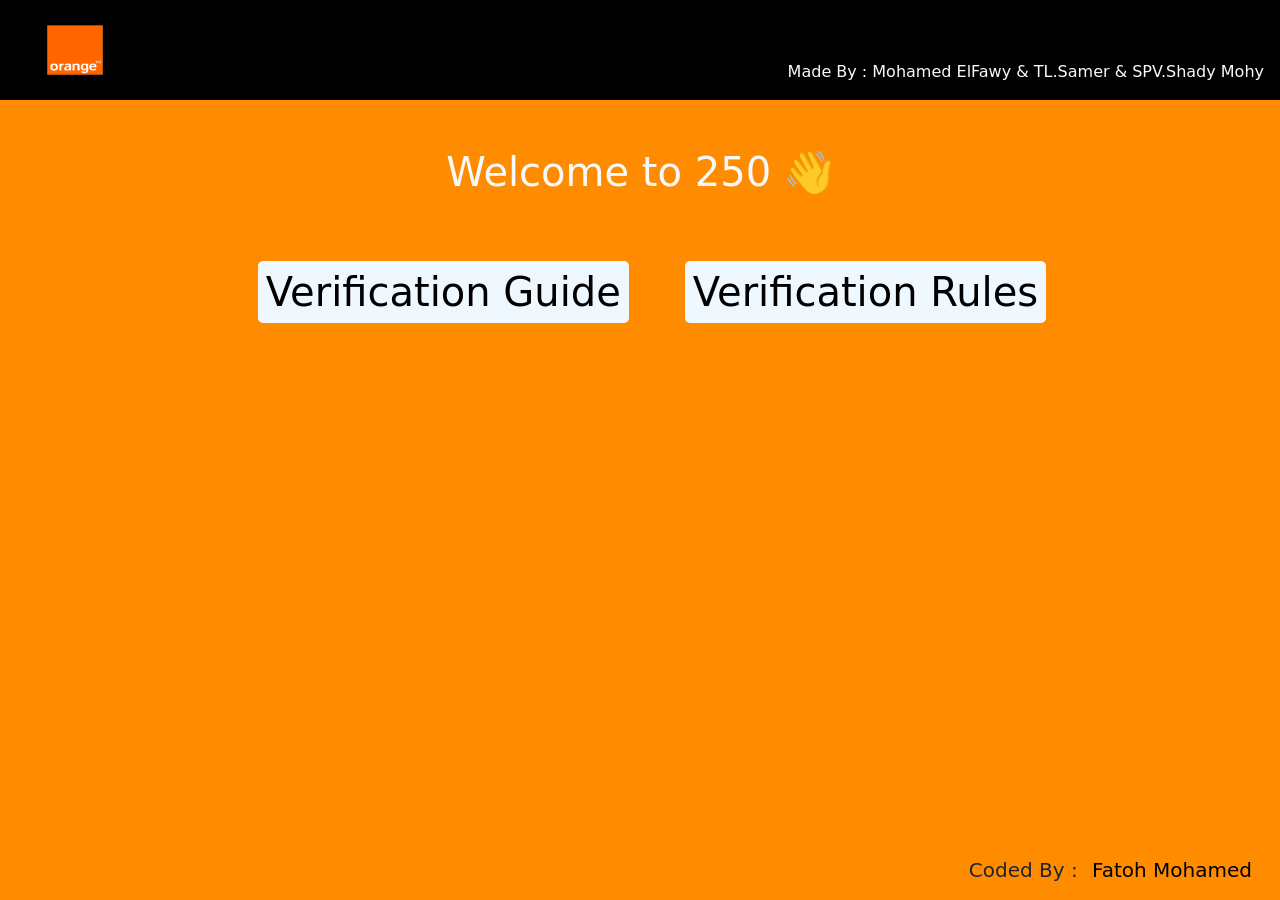
<file: index.html>
<!DOCTYPE html>
<html lang="en">
  <head>
    <meta charset="UTF-8" />
    <meta name="viewport" content="width=device-width,initial-scale=1" />
    <link rel=stylesheet href=css/bootstrap.min.css> <link rel=stylesheet
    href=css/style.css> <link rel="shortcut icon" href="images/Orange Logo.png"
    type=image/x-icon>
    <title>Orange 250</title>
  </head>
  <body>
    <header>
      <nav class="bg-black d-flex justify-content-between">
        <picture>
          <img
            width="150px"
            height="100px"
            src="images/Orange Logo.png"
            alt="Logo"
          />
        </picture>
        <p class="text-light d-flex align-items-end pe-3">
          Made By : Mohamed ElFawy & TL.Samer & SPV.Shady Mohy
        </p>
      </nav>
      <h1
        class="d-flex flex-column justify-content-center align-items-center text-light py-5"
      >
        <p class="text-start">Welcome to 250 👋</p>
      </h1>
    </header>
    <main class="d-flex justify-content-center">
      <ul class="display-6 d-flex text-decoration-none">
        <li class="me-5">
          <a href="VerificationGuide.html">Verification Guide</a>
        </li>
        <li><a href="VerificationRules.html">Verification Rules</a></li>
      </ul>
    </main>
    <footer
      class="container-fluid d-flex justify-content-end align-items-end position-absolute"
      style="bottom: 10px"
    >
      <p class="h5">
        Coded By :
        <a href="mailto:fatoh.mohaboelfotouh.ext@orange.com">Fatoh Mohamed</a>
      </p>
    </footer>
  </body>
</html>
</file>
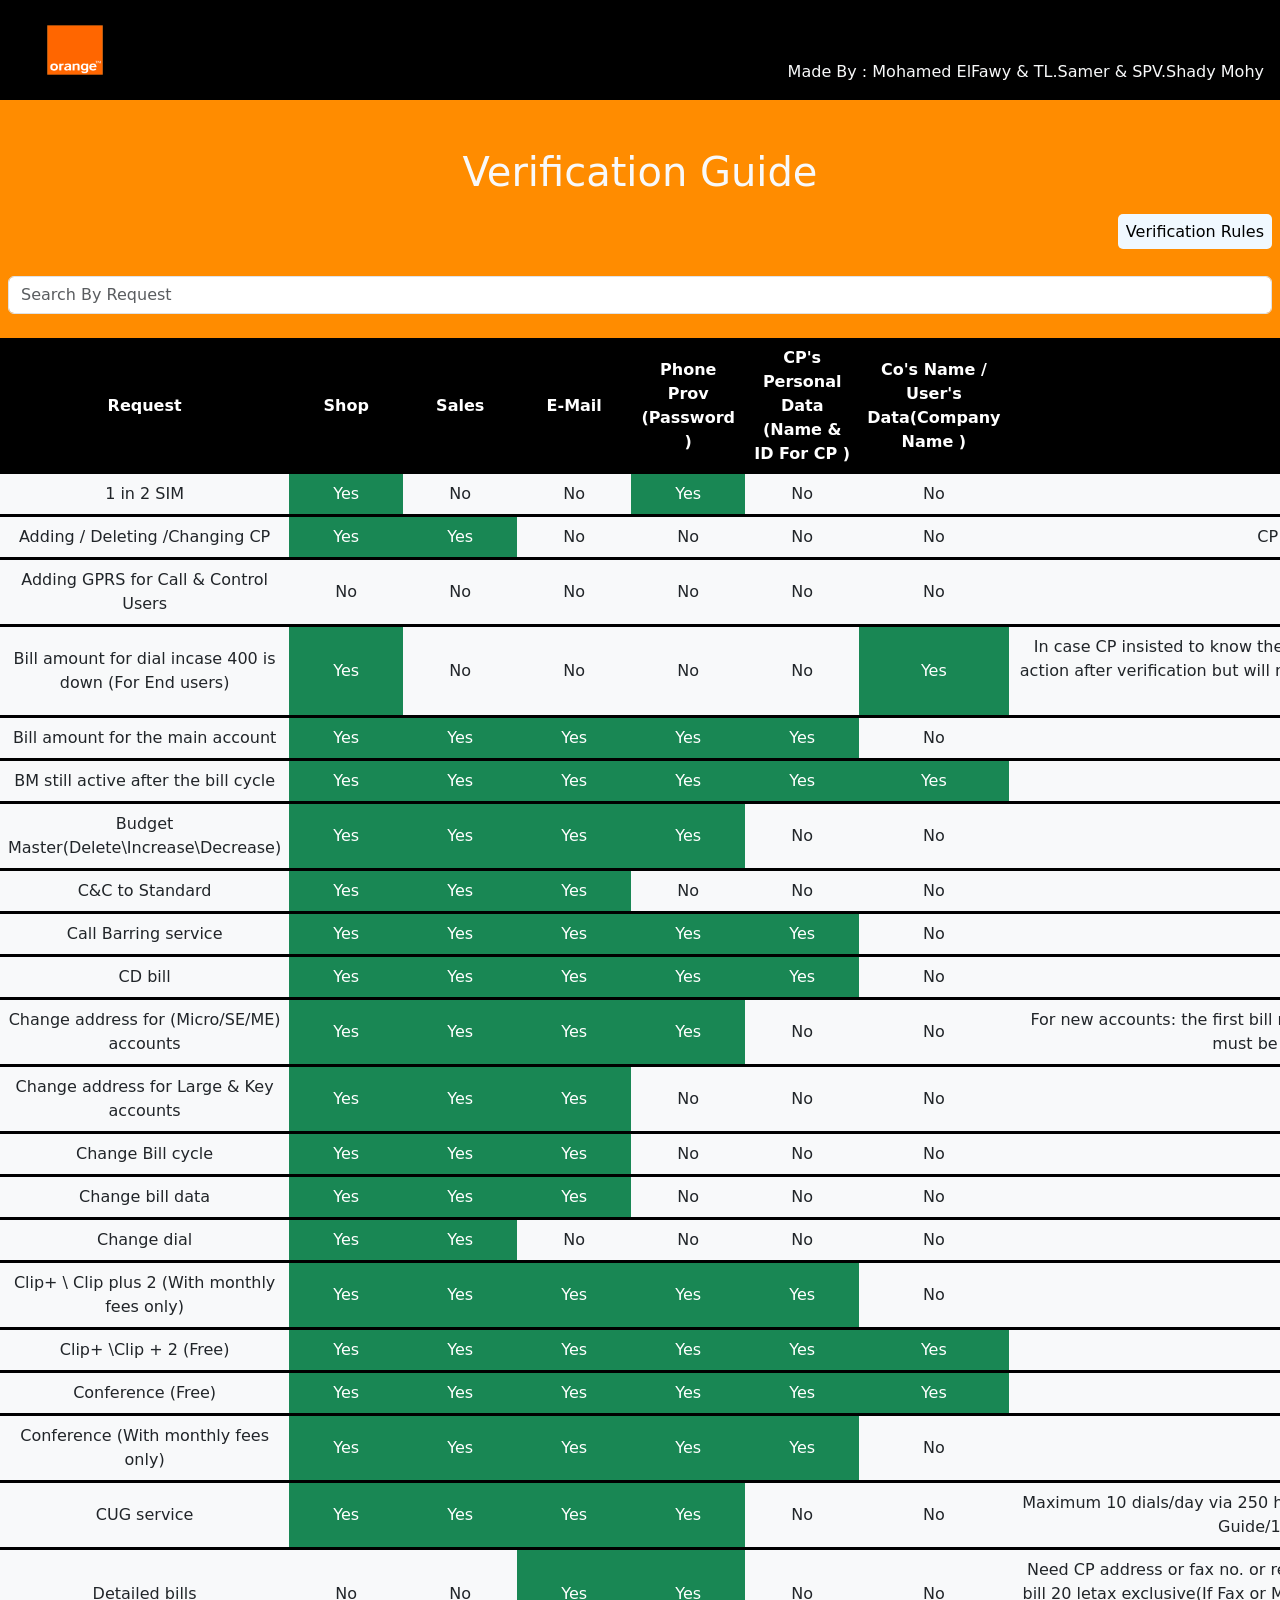
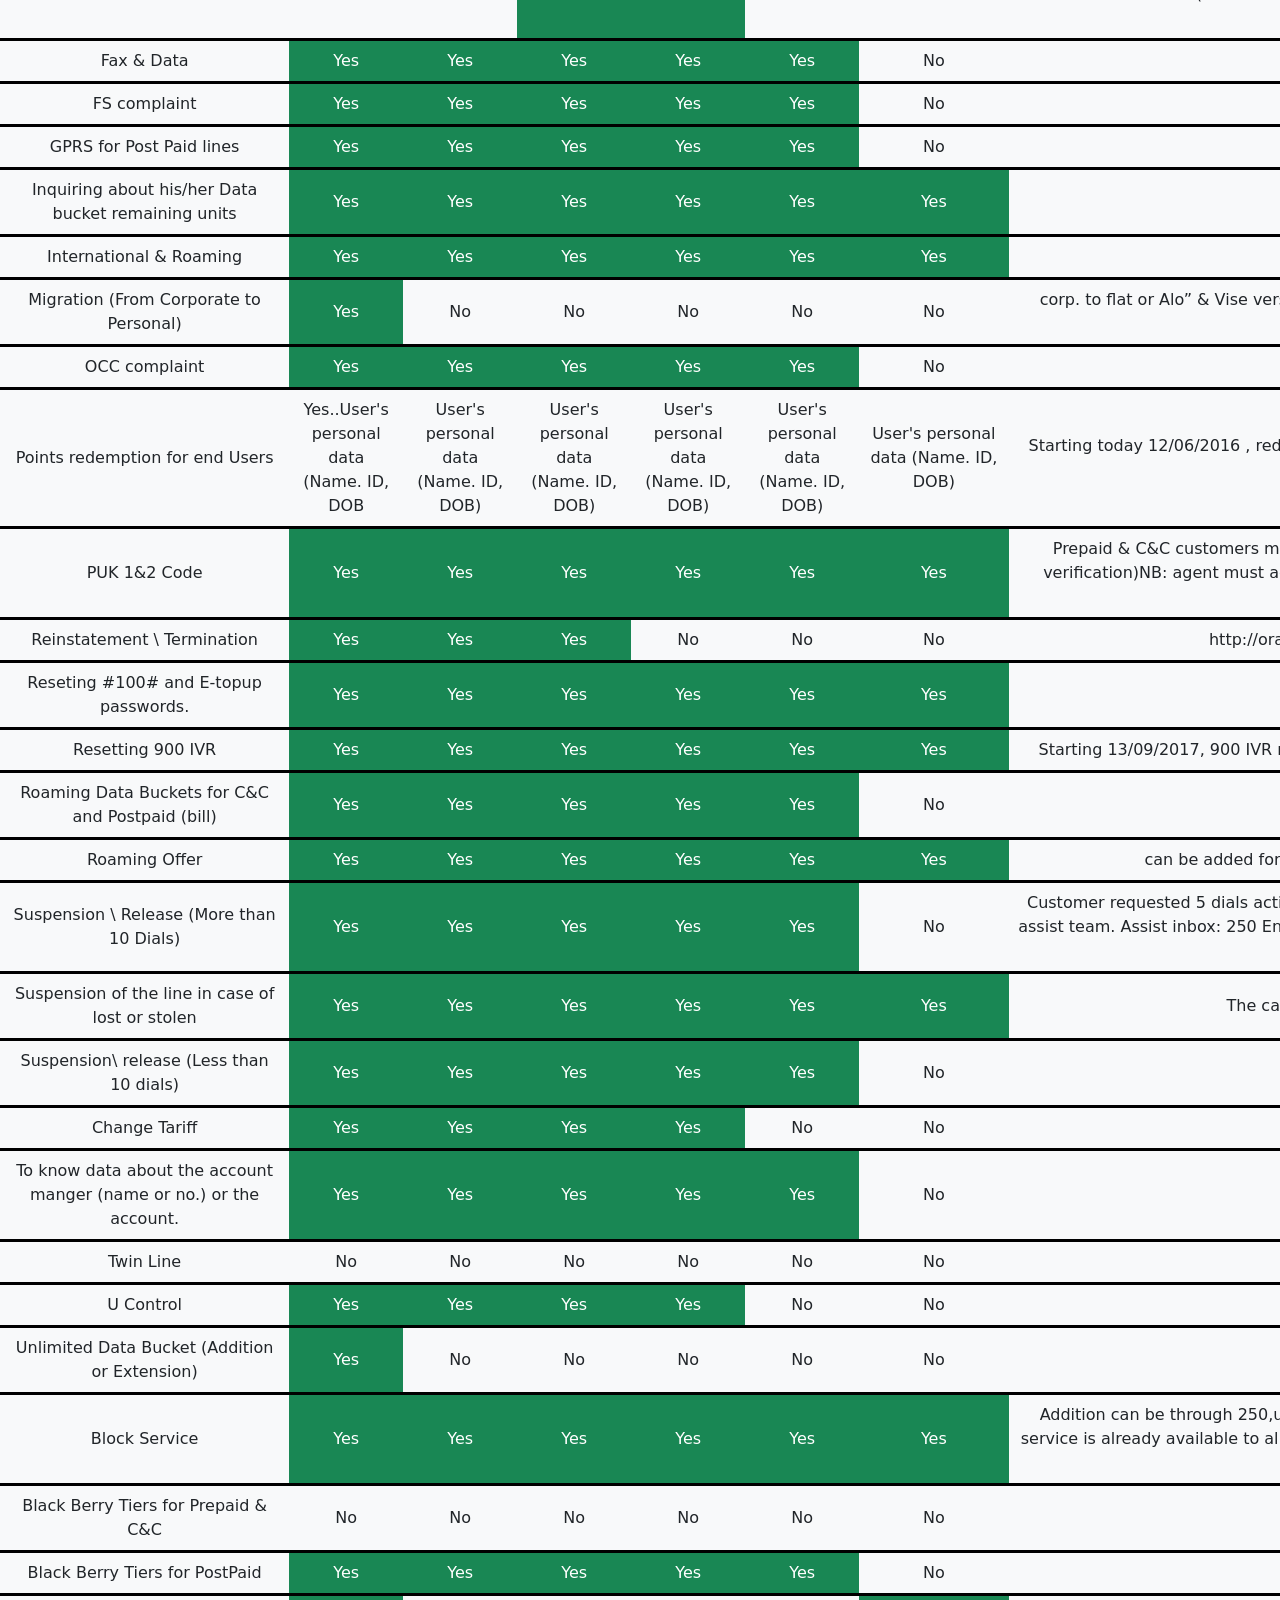
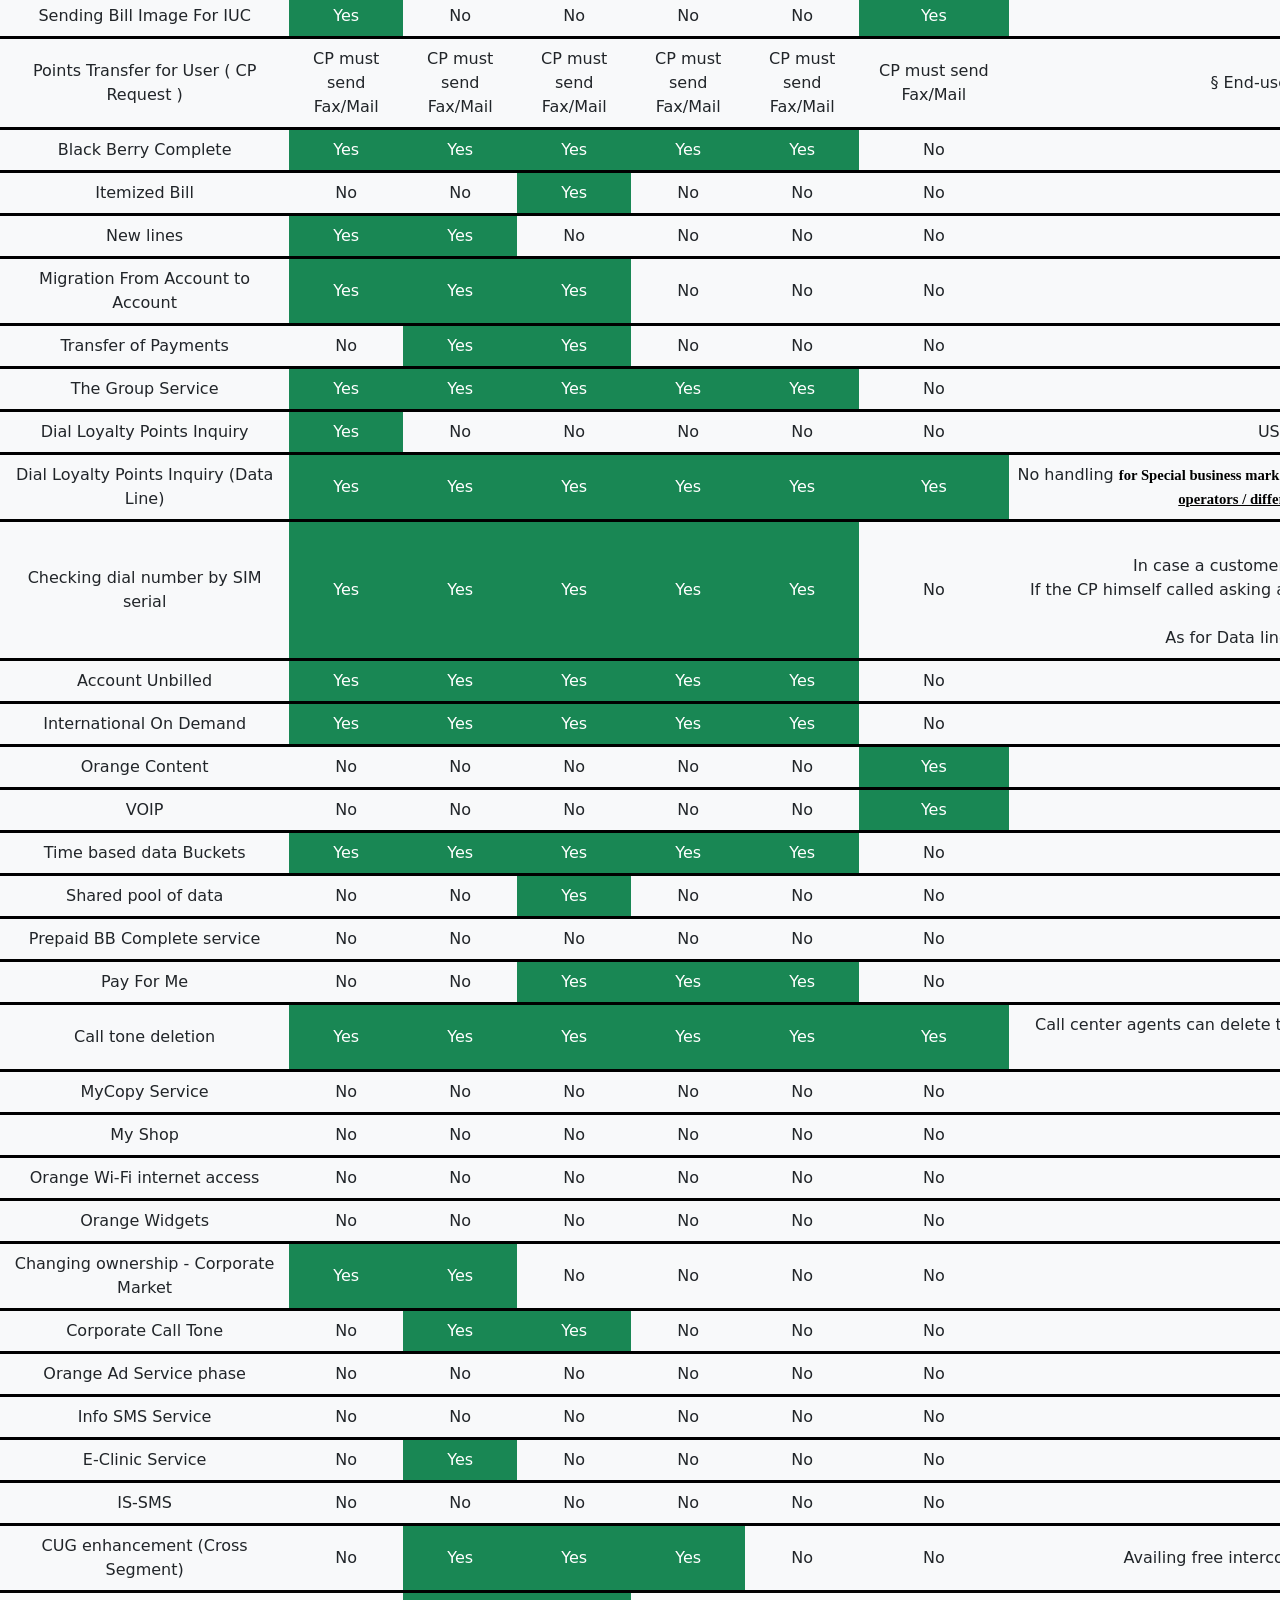
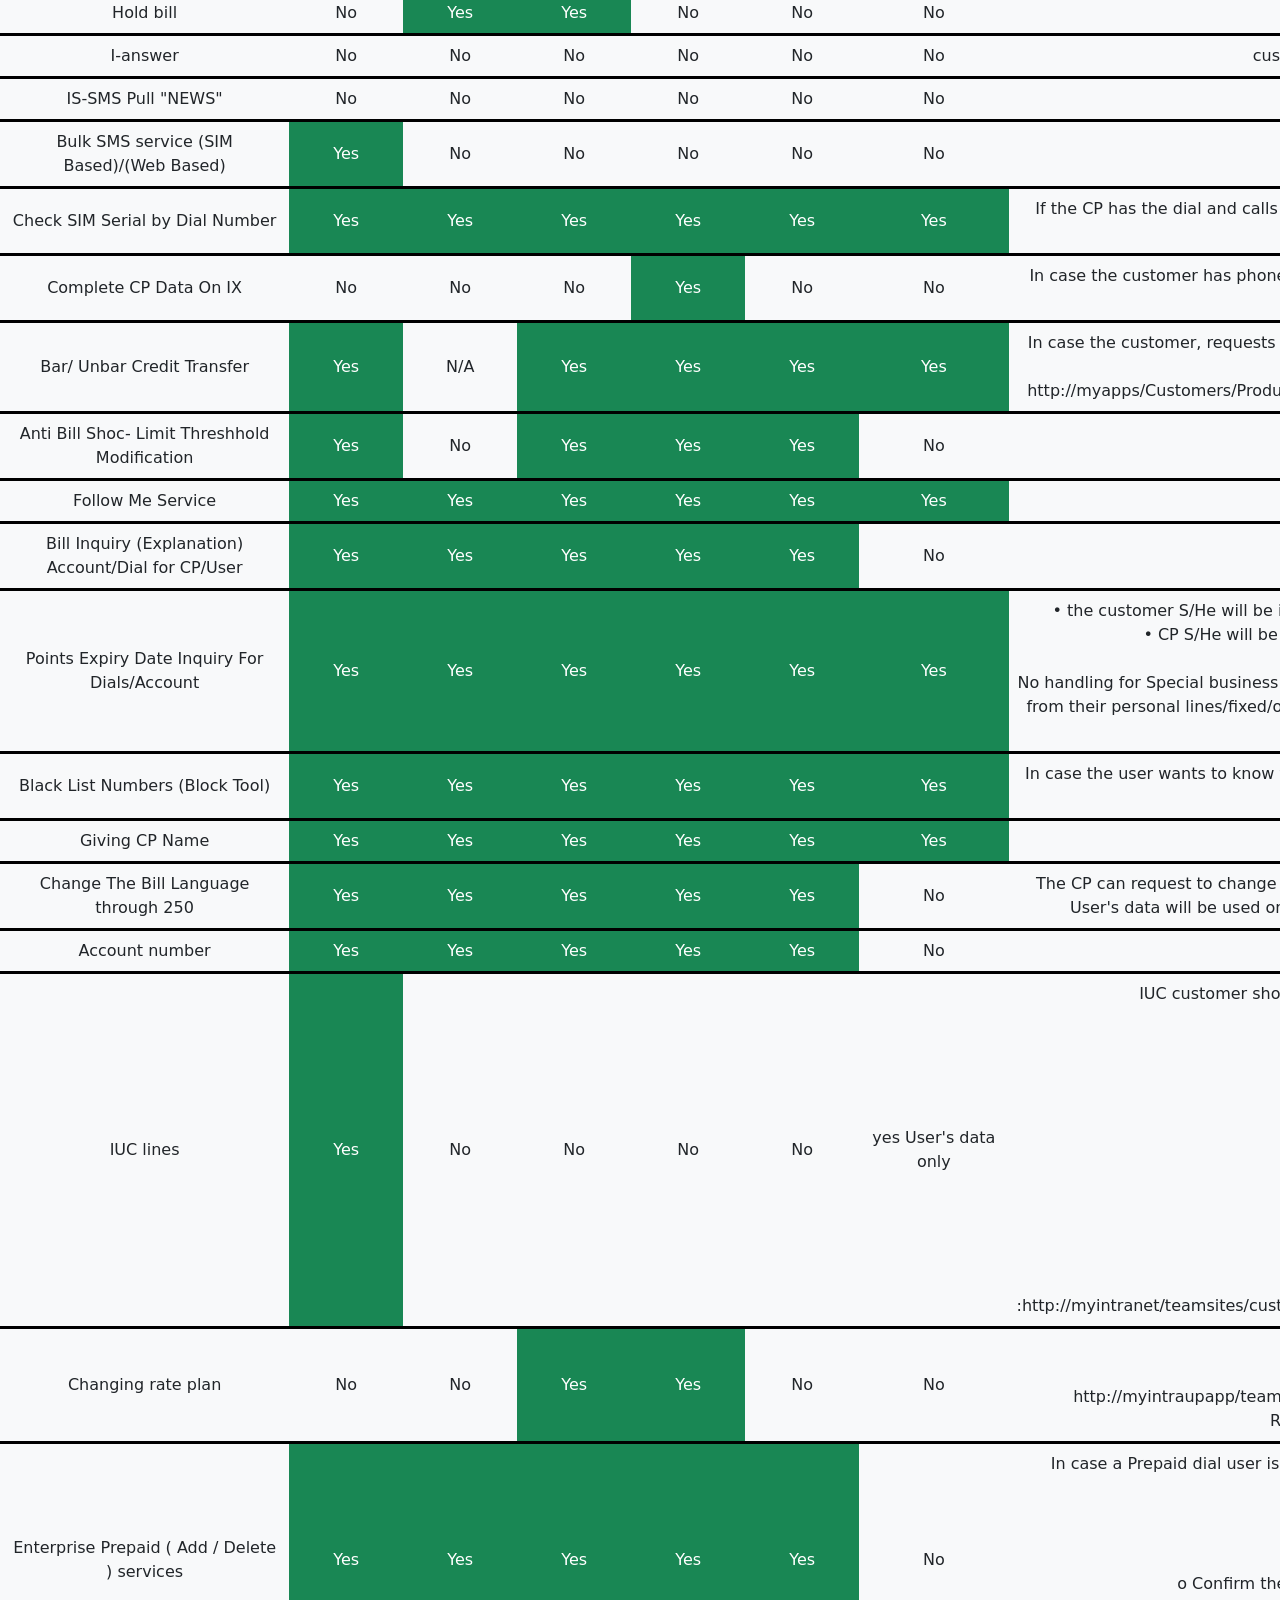
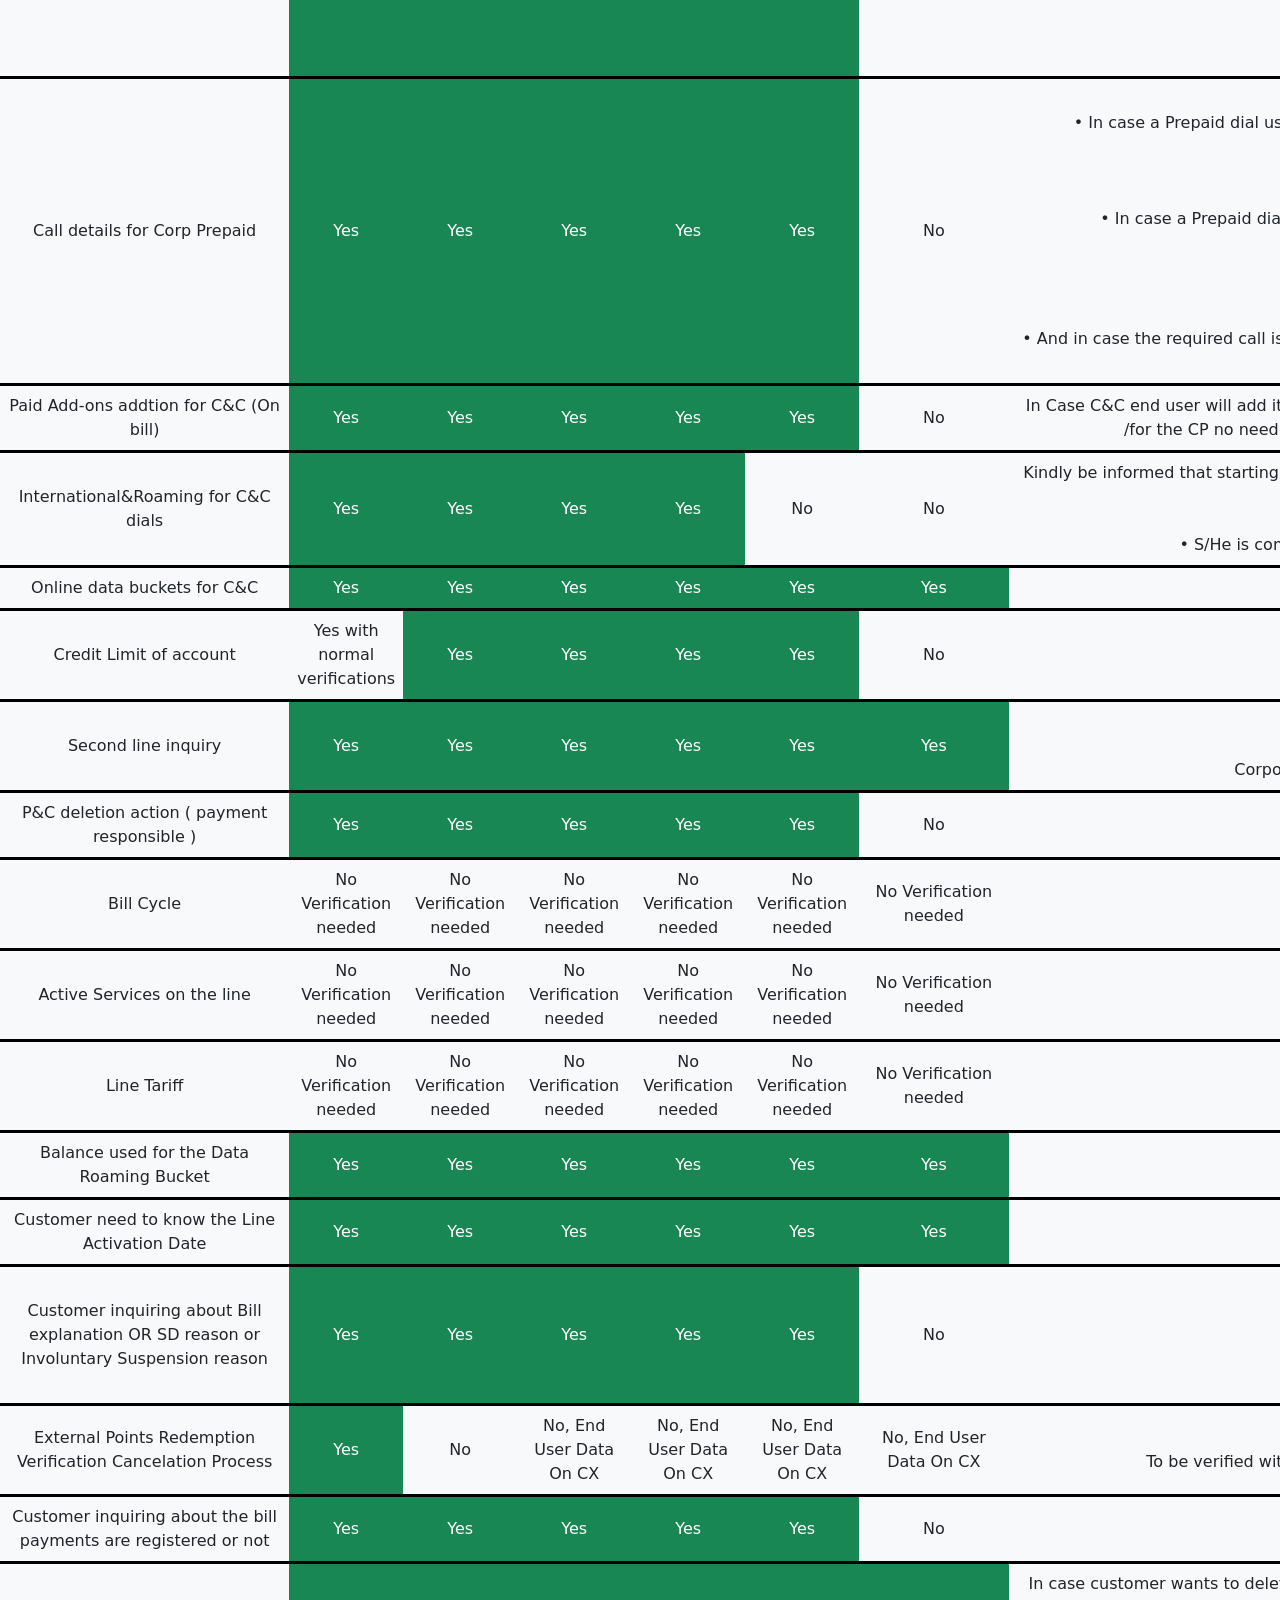
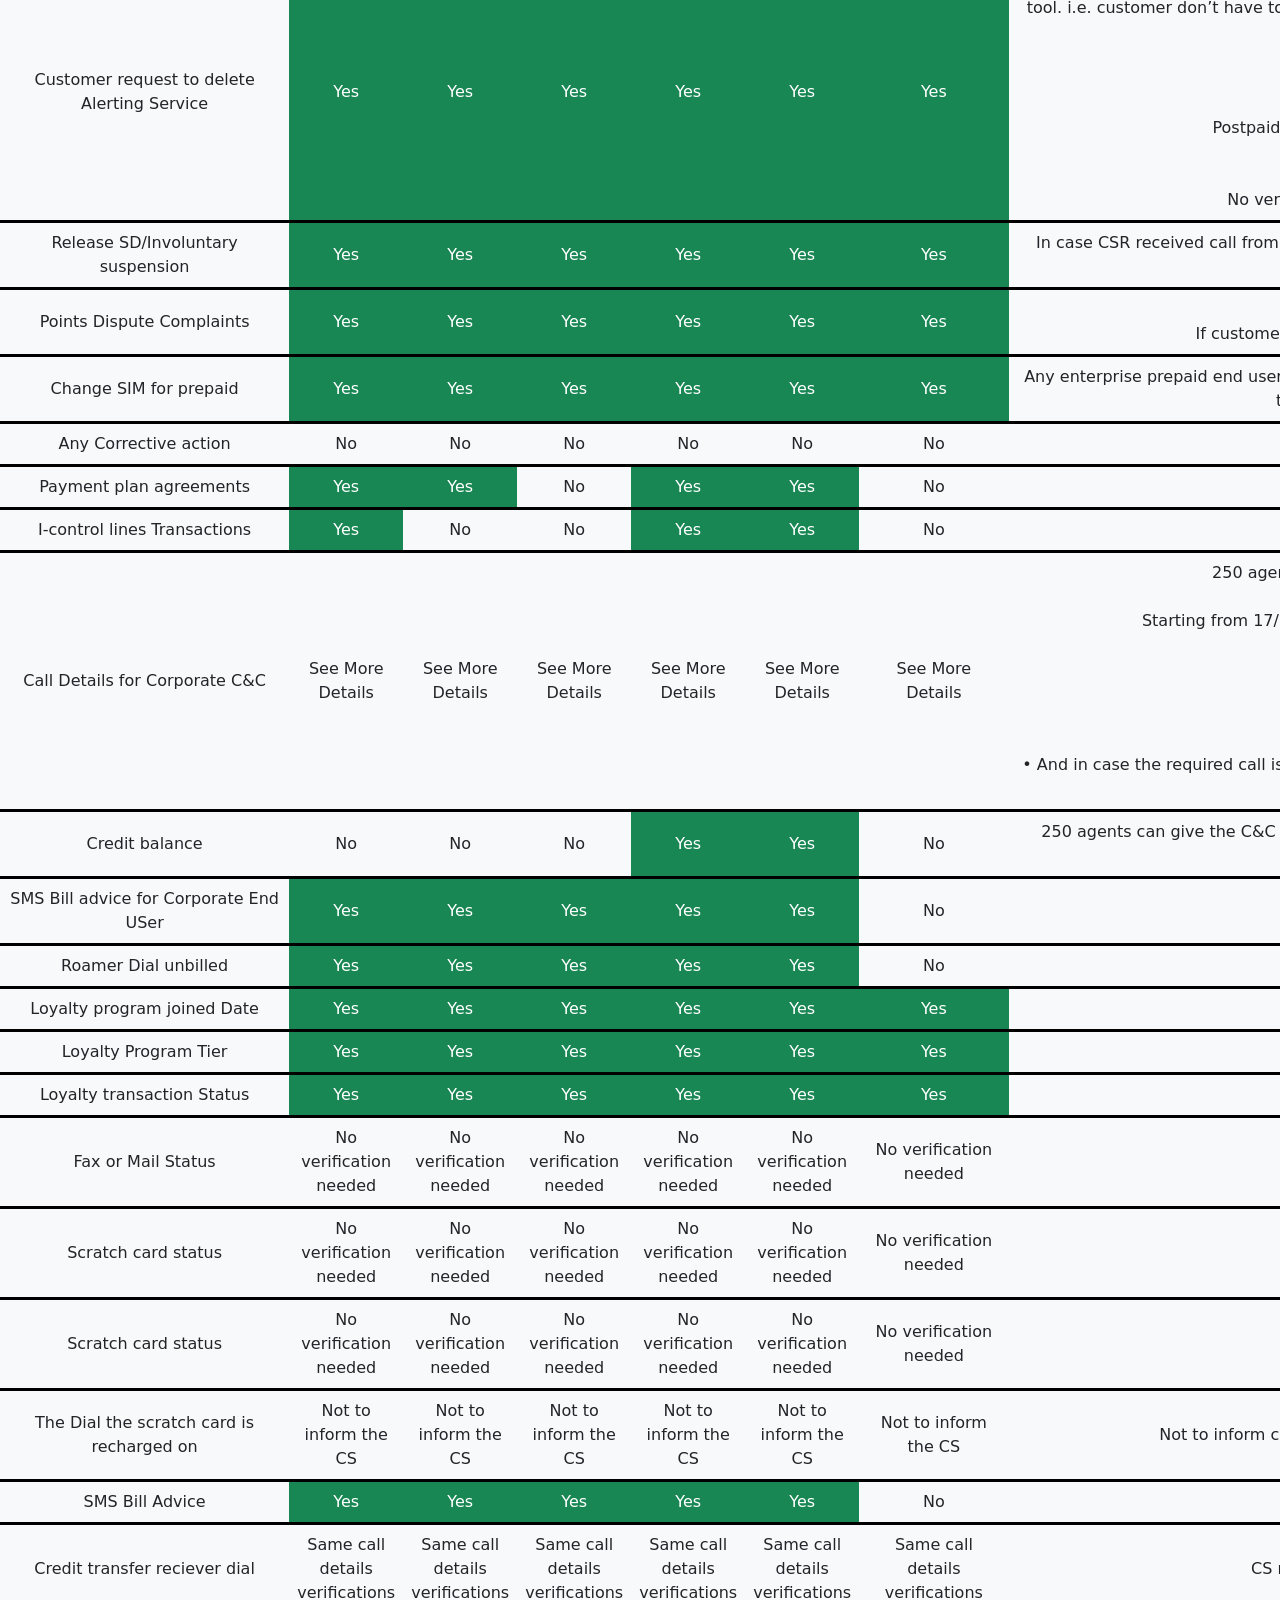
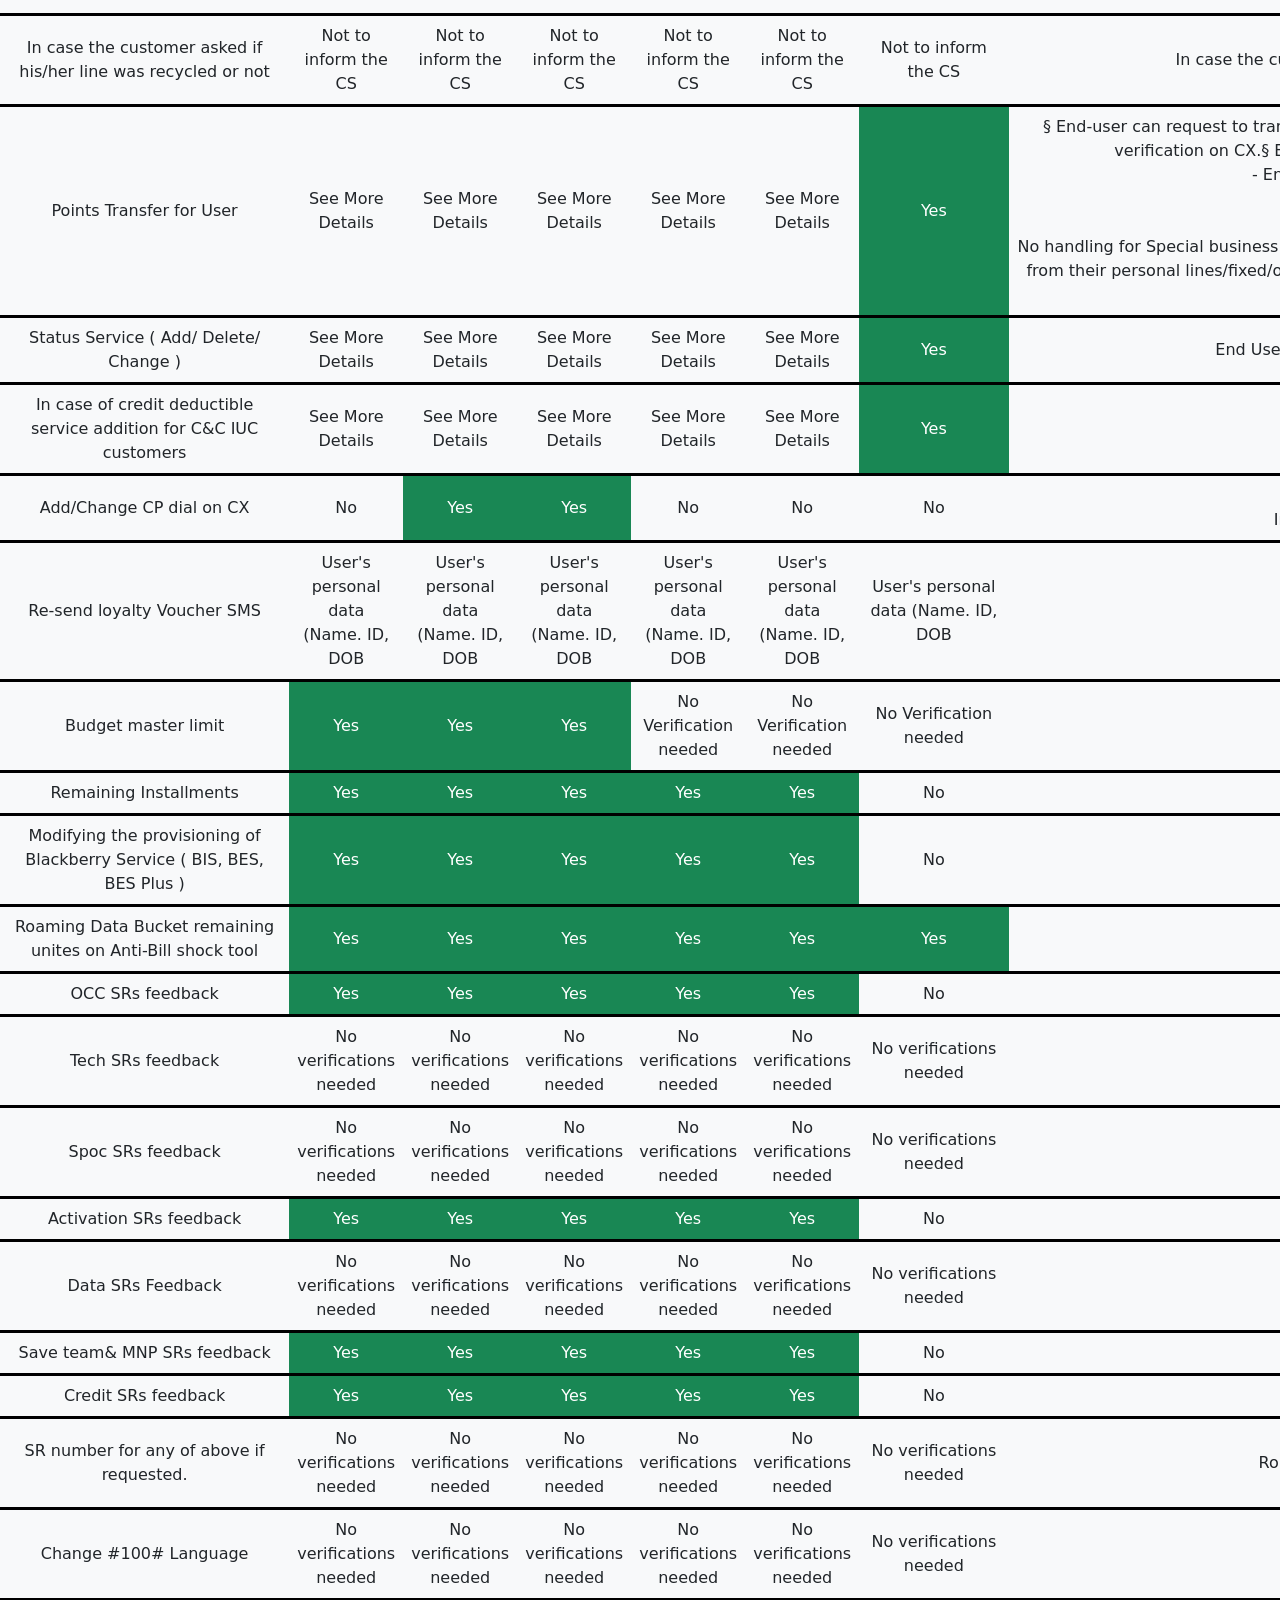
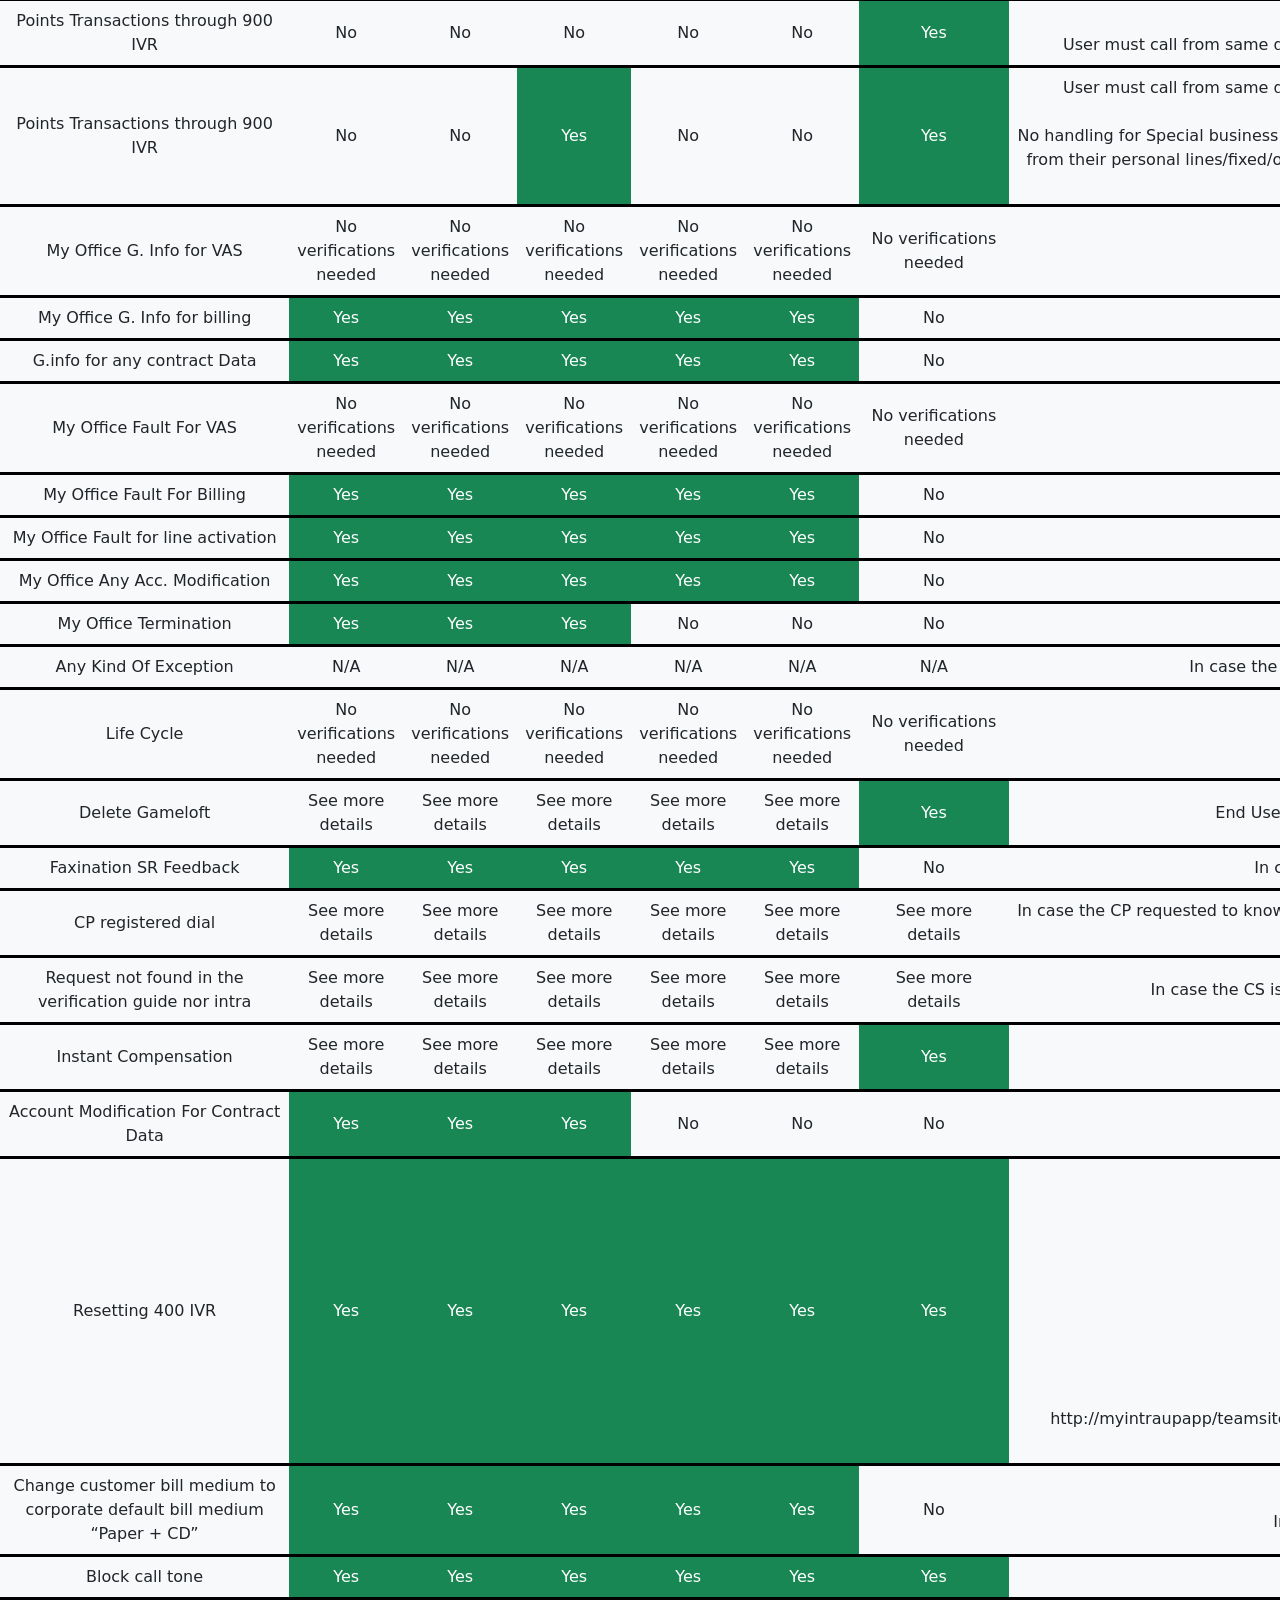
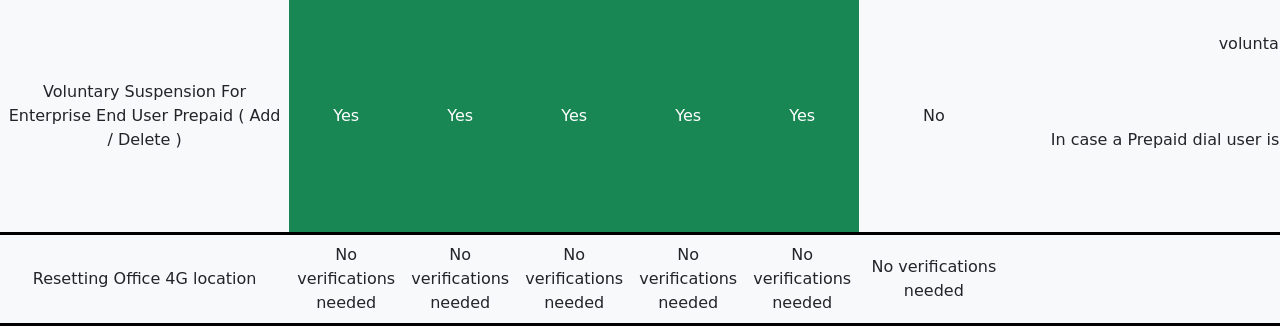
<file: VerificationGuide.html>
<!DOCTYPE html>
<html lang="en">
  <head>
    <meta charset="UTF-8" />
    <meta name="viewport" content="width=device-width, initial-scale=1.0" />
    <link rel="stylesheet" href="css/bootstrap.min.css" />
    <link rel="stylesheet" href="css/style.css" />
    <link
      rel="shortcut icon"
      href="images/Orange Logo.png"
      type="image/x-icon"
    />
    <title>Verification Guide</title>
  </head>
  <body>
    <header class="bg-black d-flex justify-content-between">
      <picture>
        <img
          width="150px"
          height="100px"
          src="images/Orange Logo.png"
          alt="Logo"
        />
      </picture>
      <p class="text-light d-flex align-items-end pe-3">
        Made By : Mohamed ElFawy & TL.Samer & SPV.Shady Mohy
      </p>
    </header>
    <nav>
      <h1 class="d-flex justify-content-center text-light pt-5">
        <p class="text-start">Verification Guide</p>
      </h1>
      <ul class="d-flex text-decoration-none w-100 justify-content-end pb-2">
        <li><a href="VerificationRules.html">Verification Rules</a></li>
      </ul>
    </nav>
    <main>
      <form
        class="form-inline d-flex justify-content-around mx-2 mb-3 position-sticky"
      >
        <input
          class="form-control mr-sm-2 my-2 d-inline"
          type="search"
          id="myInput"
          onkeyup="myFunction()"
          placeholder="Search By Request"
          aria-label="Search"
          onkeyup="performSearch()"
          id="searchInput"
        />
      </form>
      <table id="myTable" class="text-center bg-light">
        <thead class="position-sticky top-0">
          <tr>
            <th>Request</th>
            <th>Shop</th>
            <th>sales</th>
            <th>E-mail</th>
            <th>Phone prov (Password )</th>
            <th>CP's personal Data (Name &amp; ID for CP )</th>
            <th>Co's name / user's data(Company Name )</th>
            <th>More Details &amp; service request</th>
          </tr>
        </thead>
        <tbody>
          <tr>
            <td>1 in 2 SIM</td>
            <td>Yes</td>
            <td>No</td>
            <td>No</td>
            <td>Yes</td>
            <td>No</td>
            <td>No</td>
            <td>Create SR 41216 Fill Smart Script</td>
          </tr>
          <tr>
            <td>Adding / Deleting /Changing CP</td>
            <td>Yes</td>
            <td>Yes</td>
            <td>No</td>
            <td>No</td>
            <td>No</td>
            <td>No</td>
            <td>
              CP needs to refer back to sales or shops and franchises with the
              official documents
            </td>
          </tr>
          <tr>
            <td>Adding GPRS for Call &amp; Control Users</td>
            <td>No</td>
            <td>No</td>
            <td>No</td>
            <td>No</td>
            <td>No</td>
            <td>No</td>
            <td>
              GPRS is default service for C&amp;C and it should be added as
              corrective action
            </td>
          </tr>
          <tr>
            <td>Bill amount for dial incase 400 is down (For End users)</td>
            <td>Yes</td>
            <td>No</td>
            <td>No</td>
            <td>No</td>
            <td>No</td>
            <td>Yes</td>
            <td>
              In case CP insisted to know the dials bill amount (as a CP asking
              about his account dials) we will offer sending him breakdown as
              next step action after verification but will not inform him with
              the dials' bill within the call except if calling as an end user
              asking about his own dial then we will give it to him
            </td>
          </tr>
          <tr>
            <td>Bill amount for the main account</td>
            <td>Yes</td>
            <td>Yes</td>
            <td>Yes</td>
            <td>Yes</td>
            <td>Yes</td>
            <td>No</td>
            <td></td>
          </tr>
          <tr>
            <td>BM still active after the bill cycle</td>
            <td>Yes</td>
            <td>Yes</td>
            <td>Yes</td>
            <td>Yes</td>
            <td>Yes</td>
            <td>Yes</td>
            <td></td>
          </tr>
          <tr>
            <td>Budget Master(Delete\Increase\Decrease)</td>
            <td>Yes</td>
            <td>Yes</td>
            <td>Yes</td>
            <td>Yes</td>
            <td>No</td>
            <td>No</td>
            <td>service stopped for newly activated dials</td>
          </tr>
          <tr>
            <td>C&amp;C to Standard</td>
            <td>Yes</td>
            <td>Yes</td>
            <td>Yes</td>
            <td>No</td>
            <td>No</td>
            <td>No</td>
            <td></td>
          </tr>
          <tr>
            <td>Call Barring service</td>
            <td>Yes</td>
            <td>Yes</td>
            <td>Yes</td>
            <td>Yes</td>
            <td>Yes</td>
            <td>No</td>
            <td></td>
          </tr>
          <tr>
            <td>CD bill</td>
            <td>Yes</td>
            <td>Yes</td>
            <td>Yes</td>
            <td>Yes</td>
            <td>Yes</td>
            <td>No</td>
            <td>To know the password of the CD</td>
          </tr>
          <tr>
            <td>Change address for (Micro/SE/ME) accounts</td>
            <td>Yes</td>
            <td>Yes</td>
            <td>Yes</td>
            <td>Yes</td>
            <td>No</td>
            <td>No</td>
            <td>
              For new accounts: the first bill must be issued, delivered and
              paid to be able to change the address.For the existing accounts:
              previous bills must be delivered to the right/existing
              address,Only one open bill whether current or due one.
            </td>
          </tr>
          <tr>
            <td>Change address for Large &amp; Key accounts</td>
            <td>Yes</td>
            <td>Yes</td>
            <td>Yes</td>
            <td>No</td>
            <td>No</td>
            <td>No</td>
            <td>New address \ the CP name \ CP dial</td>
          </tr>
          <tr>
            <td>Change Bill cycle</td>
            <td>Yes</td>
            <td>Yes</td>
            <td>Yes</td>
            <td>No</td>
            <td>No</td>
            <td>No</td>
            <td>not allowed for C&amp;C dials</td>
          </tr>
          <tr>
            <td>Change bill data</td>
            <td>Yes</td>
            <td>Yes</td>
            <td>Yes</td>
            <td>No</td>
            <td>No</td>
            <td>No</td>
            <td></td>
          </tr>
          <tr>
            <td>Change dial</td>
            <td>Yes</td>
            <td>Yes</td>
            <td>No</td>
            <td>No</td>
            <td>No</td>
            <td>No</td>
            <td></td>
          </tr>
          <tr>
            <td>Clip+ \ Clip plus 2 (With monthly fees only)</td>
            <td>Yes</td>
            <td>Yes</td>
            <td>Yes</td>
            <td>Yes</td>
            <td>Yes</td>
            <td>No</td>
            <td>service stopped for newly activated dials</td>
          </tr>
          <tr>
            <td>Clip+ \Clip + 2 (Free)</td>
            <td>Yes</td>
            <td>Yes</td>
            <td>Yes</td>
            <td>Yes</td>
            <td>Yes</td>
            <td>Yes</td>
            <td></td>
          </tr>
          <tr>
            <td>Conference (Free)</td>
            <td>Yes</td>
            <td>Yes</td>
            <td>Yes</td>
            <td>Yes</td>
            <td>Yes</td>
            <td>Yes</td>
            <td></td>
          </tr>
          <tr>
            <td>Conference (With monthly fees only)</td>
            <td>Yes</td>
            <td>Yes</td>
            <td>Yes</td>
            <td>Yes</td>
            <td>Yes</td>
            <td>No</td>
            <td></td>
          </tr>
          <tr>
            <td>CUG service</td>
            <td>Yes</td>
            <td>Yes</td>
            <td>Yes</td>
            <td>Yes</td>
            <td>No</td>
            <td>No</td>
            <td>
              Maximum 10 dials/day via 250
              http://myintraupapp/teamsites/customerService/functions/250
              Enterprise Call Center/Enterprise Departmental Guide/1. Handling
              Rules/Enterprise On Hold Line Activation Via 25 and
              PA/Pages/default.aspx
            </td>
          </tr>
          <tr>
            <td>Detailed bills</td>
            <td>No</td>
            <td>No</td>
            <td>Yes</td>
            <td>Yes</td>
            <td>No</td>
            <td>No</td>
            <td>
              Need CP address or fax no. or registered email \ CP name \ CP dial
              no.\ period of the bill \ that he was able to pay the amount of
              the detailed bill 20 letax exclusive(If Fax or Mail). Can request
              it Via Phone Provisioning (Only after filling new Phone
              Proviosioning Form) NB : IUC only can request it through shop SLA
              48 h
            </td>
          </tr>
          <tr>
            <td>Fax &amp; Data</td>
            <td>Yes</td>
            <td>Yes</td>
            <td>Yes</td>
            <td>Yes</td>
            <td>Yes</td>
            <td>No</td>
            <td></td>
          </tr>
          <tr>
            <td>FS complaint</td>
            <td>Yes</td>
            <td>Yes</td>
            <td>Yes</td>
            <td>Yes</td>
            <td>Yes</td>
            <td>No</td>
            <td>
              need CP name \ CP dial &amp; the date of the bill on the main
              account
            </td>
          </tr>
          <tr>
            <td>GPRS for Post Paid lines</td>
            <td>Yes</td>
            <td>Yes</td>
            <td>Yes</td>
            <td>Yes</td>
            <td>Yes</td>
            <td>No</td>
            <td></td>
          </tr>
          <tr>
            <td>Inquiring about his/her Data bucket remaining units</td>
            <td>Yes</td>
            <td>Yes</td>
            <td>Yes</td>
            <td>Yes</td>
            <td>Yes</td>
            <td>Yes</td>
            <td></td>
          </tr>
          <tr>
            <td>International &amp; Roaming</td>
            <td>Yes</td>
            <td>Yes</td>
            <td>Yes</td>
            <td>Yes</td>
            <td>Yes</td>
            <td>Yes</td>
            <td></td>
          </tr>
          <tr>
            <td>Migration (From Corporate to Personal)</td>
            <td>Yes</td>
            <td>No</td>
            <td>No</td>
            <td>No</td>
            <td>No</td>
            <td>No</td>
            <td>
              corp. to flat or Alo” &amp; Vise verse. the user must have
              delegation letter with his name \ id no. and signed from the CP
              (the signature which saved on the Siebel) .
            </td>
          </tr>
          <tr>
            <td>OCC complaint</td>
            <td>Yes</td>
            <td>Yes</td>
            <td>Yes</td>
            <td>Yes</td>
            <td>Yes</td>
            <td>No</td>
            <td>Need CP name \ CP dial &amp; the description of the problem</td>
          </tr>
          <tr>
            <td>Points redemption for end Users</td>
            <td>Yes..User's personal data (Name. ID, DOB</td>
            <td>User's personal data (Name. ID, DOB)</td>
            <td>User's personal data (Name. ID, DOB)</td>
            <td>User's personal data (Name. ID, DOB)</td>
            <td>User's personal data (Name. ID, DOB)</td>
            <td>User's personal data (Name. ID, DOB)</td>
            <td>
              Starting today 12/06/2016 , redemption requests “Intangible &amp;
              tangible Gifts“ will be handled directly through 250 inbound team
              and not to be sent to loyalty team.
            </td>
          </tr>
          <tr>
            <td>PUK 1&amp;2 Code</td>
            <td>Yes</td>
            <td>Yes</td>
            <td>Yes</td>
            <td>Yes</td>
            <td>Yes</td>
            <td>Yes</td>
            <td>
              Prepaid &amp; C&amp;C customers must be verified by company
              name.Post Paid customer must be verified by full verification
              (same as loyalty verification)NB: agent must advise the customer
              to 400 &amp; #100# As for data line agent can provide the customer
              with the PUK code via company name .
            </td>
          </tr>
          <tr>
            <td>Reinstatement \ Termination</td>
            <td>Yes</td>
            <td>Yes</td>
            <td>Yes</td>
            <td>No</td>
            <td>No</td>
            <td>No</td>
            <td>
              http://orangepedia/Promotions/Pages/Reinstatement-&amp;-Reallocation-for-orange-customers.aspx
            </td>
          </tr>
          <tr>
            <td>Reseting #100# and E-topup passwords.</td>
            <td>Yes</td>
            <td>Yes</td>
            <td>Yes</td>
            <td>Yes</td>
            <td>Yes</td>
            <td>Yes</td>
            <td></td>
          </tr>
          <tr>
            <td>Resetting 900 IVR</td>
            <td>Yes</td>
            <td>Yes</td>
            <td>Yes</td>
            <td>Yes</td>
            <td>Yes</td>
            <td>Yes</td>
            <td>
              Starting 13/09/2017, 900 IVR reset password action will not be
              taken through customer care agents as it will be available through
              the IVR
            </td>
          </tr>
          <tr>
            <td>Roaming Data Buckets for C&amp;C and Postpaid (bill)</td>
            <td>Yes</td>
            <td>Yes</td>
            <td>Yes</td>
            <td>Yes</td>
            <td>Yes</td>
            <td>No</td>
            <td></td>
          </tr>
          <tr>
            <td>Roaming Offer</td>
            <td>Yes</td>
            <td>Yes</td>
            <td>Yes</td>
            <td>Yes</td>
            <td>Yes</td>
            <td>Yes</td>
            <td>
              can be added for the user in case the roaming is active Note :memo
              should be added on the cotract level on IX
            </td>
          </tr>
          <tr>
            <td>Suspension \ Release (More than 10 Dials)</td>
            <td>Yes</td>
            <td>Yes</td>
            <td>Yes</td>
            <td>Yes</td>
            <td>Yes</td>
            <td>No</td>
            <td>
              Customer requested 5 dials action will be implemented during the
              call from 1st line.Customer requested from 5 till 15 dials to be
              sent to the assist team. Assist inbox: 250 Enterprise Assist 1 H
              Customer requested more than 15 dials advise the CP to send fax or
              e-mail.For suspension and release , cp must be calling from the
              registered dial.
            </td>
          </tr>
          <tr>
            <td>Suspension of the line in case of lost or stolen</td>
            <td>Yes</td>
            <td>Yes</td>
            <td>Yes</td>
            <td>Yes</td>
            <td>Yes</td>
            <td>Yes</td>
            <td>
              The callers data must be added to the comment (Name, ID # &amp;
              the he/ she is calling from)
            </td>
          </tr>
          <tr>
            <td>Suspension\ release (Less than 10 dials)</td>
            <td>Yes</td>
            <td>Yes</td>
            <td>Yes</td>
            <td>Yes</td>
            <td>Yes</td>
            <td>No</td>
            <td>
              For suspension and release, CP must be calling from the registered
              dial
            </td>
          </tr>
          <tr>
            <td>Change Tariff</td>
            <td>Yes</td>
            <td>Yes</td>
            <td>Yes</td>
            <td>Yes</td>
            <td>No</td>
            <td>No</td>
            <td>Maximum 10 dials/day via phone provisioning only</td>
          </tr>
          <tr>
            <td>
              To know data about the account manger (name or no.) or the
              account.
            </td>
            <td>Yes</td>
            <td>Yes</td>
            <td>Yes</td>
            <td>Yes</td>
            <td>Yes</td>
            <td>No</td>
            <td></td>
          </tr>
          <tr>
            <td>Twin Line</td>
            <td>No</td>
            <td>No</td>
            <td>No</td>
            <td>No</td>
            <td>No</td>
            <td>No</td>
            <td></td>
          </tr>
          <tr>
            <td>U Control</td>
            <td>Yes</td>
            <td>Yes</td>
            <td>Yes</td>
            <td>Yes</td>
            <td>No</td>
            <td>No</td>
            <td>cp must have an E bill account</td>
          </tr>
          <tr>
            <td>Unlimited Data Bucket (Addition or Extension)</td>
            <td>Yes</td>
            <td>No</td>
            <td>No</td>
            <td>No</td>
            <td>No</td>
            <td>No</td>
            <td></td>
          </tr>
          <tr>
            <td>Block Service</td>
            <td>Yes</td>
            <td>Yes</td>
            <td>Yes</td>
            <td>Yes</td>
            <td>Yes</td>
            <td>Yes</td>
            <td>
              Addition can be through 250,user must be calling from the same
              dial. End user can add the service without referring to the CP ,
              since the service is already available to all customers including
              business ones through all channels (#100# / USSD / 505 IVR / 505
              SMS).CP can add the service normally for postpaid dials.
            </td>
          </tr>
          <tr>
            <td>Black Berry Tiers for Prepaid &amp; C&amp;C</td>
            <td>No</td>
            <td>No</td>
            <td>No</td>
            <td>No</td>
            <td>No</td>
            <td>No</td>
            <td>through USSD code #100*4#</td>
          </tr>
          <tr>
            <td>Black Berry Tiers for PostPaid</td>
            <td>Yes</td>
            <td>Yes</td>
            <td>Yes</td>
            <td>Yes</td>
            <td>Yes</td>
            <td>No</td>
            <td>
              whatever dial CP is calling from, even if not registered on IX
            </td>
          </tr>
          <tr>
            <td>Sending Bill Image For IUC</td>
            <td>Yes</td>
            <td>No</td>
            <td>No</td>
            <td>No</td>
            <td>No</td>
            <td>Yes</td>
            <td>only bill image not breakdown</td>
          </tr>
          <tr>
            <td>Points Transfer for User ( CP Request )</td>
            <td>CP must send Fax/Mail</td>
            <td>CP must send Fax/Mail</td>
            <td>CP must send Fax/Mail</td>
            <td>CP must send Fax/Mail</td>
            <td>CP must send Fax/Mail</td>
            <td>CP must send Fax/Mail</td>
            <td>
              § End-user can request to transfer points via 250 incase s/he
              exceeded his points transfer limit
            </td>
          </tr>
          <tr>
            <td>Black Berry Complete</td>
            <td>Yes</td>
            <td>Yes</td>
            <td>Yes</td>
            <td>Yes</td>
            <td>Yes</td>
            <td>No</td>
            <td>
              whatever dial CP is calling from, even if not registered on IX
            </td>
          </tr>
          <tr>
            <td>Itemized Bill</td>
            <td>No</td>
            <td>No</td>
            <td>Yes</td>
            <td>No</td>
            <td>No</td>
            <td>No</td>
            <td>Free Itemized bill on CD via Corporate sales</td>
          </tr>
          <tr>
            <td>New lines</td>
            <td>Yes</td>
            <td>Yes</td>
            <td>No</td>
            <td>No</td>
            <td>No</td>
            <td>No</td>
            <td></td>
          </tr>
          <tr>
            <td>Migration From Account to Account</td>
            <td>Yes</td>
            <td>Yes</td>
            <td>Yes</td>
            <td>No</td>
            <td>No</td>
            <td>No</td>
            <td>Preferred agent only can migrate via phone provisioning</td>
          </tr>
          <tr>
            <td>Transfer of Payments</td>
            <td>No</td>
            <td>Yes</td>
            <td>Yes</td>
            <td>No</td>
            <td>No</td>
            <td>No</td>
            <td>transfer payment from account to another account or dial</td>
          </tr>
          <tr>
            <td>The Group Service</td>
            <td>Yes</td>
            <td>Yes</td>
            <td>Yes</td>
            <td>Yes</td>
            <td>Yes</td>
            <td>No</td>
            <td></td>
          </tr>
          <tr>
            <td>Dial Loyalty Points Inquiry</td>
            <td>Yes</td>
            <td>No</td>
            <td>No</td>
            <td>No</td>
            <td>No</td>
            <td>No</td>
            <td>
              USSD , 900 IVR &amp; Orange Portal . Agent can inform the roamer
              Only with his points
            </td>
          </tr>
          <tr>
            <td>Dial Loyalty Points Inquiry (Data Line)</td>
            <td>Yes</td>
            <td>Yes</td>
            <td>Yes</td>
            <td>Yes</td>
            <td>Yes</td>
            <td>Yes</td>
            <td>
              No handling <span
                style="
                  font-weight: bold;
                  color: #000000;
                  font-family: 'HelveticaNeue-55';
                  font-size: 11pt;
                "
                >for Special business market program inquiries “ G info, fault ,
                Acc modification “in case customer contacting enterprise call
                center from their </span
              ><span
                style="
                  font-weight: bold;
                  text-decoration: underline;
                  color: #000000;
                  font-family: 'HelveticaNeue-55';
                  font-size: 11pt;
                "
                >personal lines/fixed/other operators / different account </span
              ><span
                style="
                  font-weight: bold;
                  color: #000000;
                  font-family: 'HelveticaNeue-55';
                  font-size: 11pt;
                "
                >other than that agent can handle customer inquiries normally
                according to existing verification matrix.</span
              >
            </td>
          </tr>
          <tr>
            <td>Checking dial number by SIM serial</td>
            <td>Yes</td>
            <td>Yes</td>
            <td>Yes</td>
            <td>Yes</td>
            <td>Yes</td>
            <td>No</td>
            <td>
              <br />
              In case a customer got a SIM serial number and he asked about its
              dial number , s/he should be routed to the CP .<br />
              If the CP himself called asking about it , 250 agent will give it
              to him / her after taking 3 verifications, after ensuring that the
              SIM belongs to the CP’s account and not a different one<br />
              As for Data lines, the dial number could be given to the user
              without the need to route him / her to the CP
            </td>
          </tr>
          <tr>
            <td>Account Unbilled</td>
            <td>Yes</td>
            <td>Yes</td>
            <td>Yes</td>
            <td>Yes</td>
            <td>Yes</td>
            <td>No</td>
            <td></td>
          </tr>
          <tr>
            <td>International On Demand</td>
            <td>Yes</td>
            <td>Yes</td>
            <td>Yes</td>
            <td>Yes</td>
            <td>Yes</td>
            <td>No</td>
            <td></td>
          </tr>
          <tr>
            <td>Orange Content</td>
            <td>No</td>
            <td>No</td>
            <td>No</td>
            <td>No</td>
            <td>No</td>
            <td>Yes</td>
            <td></td>
          </tr>
          <tr>
            <td>VOIP</td>
            <td>No</td>
            <td>No</td>
            <td>No</td>
            <td>No</td>
            <td>No</td>
            <td>Yes</td>
            <td></td>
          </tr>
          <tr>
            <td>Time based data Buckets</td>
            <td>Yes</td>
            <td>Yes</td>
            <td>Yes</td>
            <td>Yes</td>
            <td>Yes</td>
            <td>No</td>
            <td></td>
          </tr>
          <tr>
            <td>Shared pool of data</td>
            <td>No</td>
            <td>No</td>
            <td>Yes</td>
            <td>No</td>
            <td>No</td>
            <td>No</td>
            <td></td>
          </tr>
          <tr>
            <td>Prepaid BB Complete service</td>
            <td>No</td>
            <td>No</td>
            <td>No</td>
            <td>No</td>
            <td>No</td>
            <td>No</td>
            <td>USSD codes</td>
          </tr>
          <tr>
            <td>Pay For Me</td>
            <td>No</td>
            <td>No</td>
            <td>Yes</td>
            <td>Yes</td>
            <td>Yes</td>
            <td>No</td>
            <td></td>
          </tr>
          <tr>
            <td>Call tone deletion</td>
            <td>Yes</td>
            <td>Yes</td>
            <td>Yes</td>
            <td>Yes</td>
            <td>Yes</td>
            <td>Yes</td>
            <td>
              Call center agents can delete the call tone service to the
              customer through the call tone tool in case customer’s
              inquiry.&quot;End user must be calling from the same dial
            </td>
          </tr>
          <tr>
            <td>MyCopy Service</td>
            <td>No</td>
            <td>No</td>
            <td>No</td>
            <td>No</td>
            <td>No</td>
            <td>No</td>
            <td>SMS to 4040</td>
          </tr>
          <tr>
            <td>My Shop</td>
            <td>No</td>
            <td>No</td>
            <td>No</td>
            <td>No</td>
            <td>No</td>
            <td>No</td>
            <td>
              <a href="http://www.orange.com/" title=""
                >http://www.orange.com/</a
              >
            </td>
          </tr>
          <tr>
            <td>Orange Wi-Fi internet access</td>
            <td>No</td>
            <td>No</td>
            <td>No</td>
            <td>No</td>
            <td>No</td>
            <td>No</td>
            <td>Scratch card</td>
          </tr>
          <tr>
            <td>Orange Widgets</td>
            <td>No</td>
            <td>No</td>
            <td>No</td>
            <td>No</td>
            <td>No</td>
            <td>No</td>
            <td></td>
          </tr>
          <tr>
            <td>Changing ownership - Corporate Market</td>
            <td>Yes</td>
            <td>Yes</td>
            <td>No</td>
            <td>No</td>
            <td>No</td>
            <td>No</td>
            <td></td>
          </tr>
          <tr>
            <td>Corporate Call Tone</td>
            <td>No</td>
            <td>Yes</td>
            <td>Yes</td>
            <td>No</td>
            <td>No</td>
            <td>No</td>
            <td></td>
          </tr>
          <tr>
            <td>Orange Ad Service phase</td>
            <td>No</td>
            <td>No</td>
            <td>No</td>
            <td>No</td>
            <td>No</td>
            <td>No</td>
            <td>SMS to 5050</td>
          </tr>
          <tr>
            <td>Info SMS Service</td>
            <td>No</td>
            <td>No</td>
            <td>No</td>
            <td>No</td>
            <td>No</td>
            <td>No</td>
            <td>SMS to 1110</td>
          </tr>
          <tr>
            <td>E-Clinic Service</td>
            <td>No</td>
            <td>Yes</td>
            <td>No</td>
            <td>No</td>
            <td>No</td>
            <td>No</td>
            <td></td>
          </tr>
          <tr>
            <td>IS-SMS</td>
            <td>No</td>
            <td>No</td>
            <td>No</td>
            <td>No</td>
            <td>No</td>
            <td>No</td>
            <td>
              <a href="http://www.orange.com/" title=""
                >http://www.orange.com/</a
              >
            </td>
          </tr>
          <tr>
            <td>CUG enhancement (Cross Segment)</td>
            <td>No</td>
            <td>Yes</td>
            <td>Yes</td>
            <td>Yes</td>
            <td>No</td>
            <td>No</td>
            <td>
              Availing free intercompany calls between all the company C&amp;C
              ,Postpaid &amp; Prepaid dials with same community code
            </td>
          </tr>
          <tr>
            <td>Hold bill</td>
            <td>No</td>
            <td>Yes</td>
            <td>Yes</td>
            <td>No</td>
            <td>No</td>
            <td>No</td>
            <td>IUC can request via normal verification</td>
          </tr>
          <tr>
            <td>I-answer</td>
            <td>No</td>
            <td>No</td>
            <td>No</td>
            <td>No</td>
            <td>No</td>
            <td>No</td>
            <td>
              customer shoulde change the SIM to be able to use this service
              with normal process
            </td>
          </tr>
          <tr>
            <td>IS-SMS Pull &quot;NEWS&quot;</td>
            <td>No</td>
            <td>No</td>
            <td>No</td>
            <td>No</td>
            <td>No</td>
            <td>No</td>
            <td>SMS to 200</td>
          </tr>
          <tr>
            <td>Bulk SMS service (SIM Based)/(Web Based)</td>
            <td>Yes</td>
            <td>No</td>
            <td>No</td>
            <td>No</td>
            <td>No</td>
            <td>No</td>
            <td></td>
          </tr>
          <tr>
            <td>Check SIM Serial by Dial Number</td>
            <td>Yes</td>
            <td>Yes</td>
            <td>Yes</td>
            <td>Yes</td>
            <td>Yes</td>
            <td>Yes</td>
            <td>
               If the CP has the dial and calls to enquire about the SIM serial,
              the rep can provide him with the dial after full verification and
              ensuring that the SIM belongs to the CP’s account and not a
              different one.
            </td>
          </tr>
          <tr>
            <td>Complete CP Data On IX</td>
            <td>No</td>
            <td>No</td>
            <td>No</td>
            <td>Yes</td>
            <td>No</td>
            <td>No</td>
            <td>
              In case the customer has phone provisioning &amp; his data on IX (
              username-birthdate- ID ) is incomplete or incorrect , the agent
              will verify the CP with his password &amp; complete the data
            </td>
          </tr>
          <tr>
            <td>Bar/ Unbar Credit Transfer</td>
            <td>Yes</td>
            <td>N/A</td>
            <td>Yes</td>
            <td>Yes</td>
            <td>Yes</td>
            <td>Yes</td>
            <td>
              In case the customer, requests to bar &amp;/or unbar the credit
              transfer through USSD CSR will have to take the action from both
              tools (e-top up and #100# tool).<br />
              http://myapps/Customers/Products%20%20Services/Services/value%20added%20services/Pages/default.aspx?Type=vasdetails&amp;VASID=437
            </td>
          </tr>
          <tr>
            <td>Anti Bill Shoc- Limit Threshhold Modification</td>
            <td>Yes</td>
            <td>No</td>
            <td>Yes</td>
            <td>Yes</td>
            <td>Yes</td>
            <td>No</td>
            <td>MBB/MI - Anti-Bill Shock Data Roaming Limit</td>
          </tr>
          <tr>
            <td>Follow Me Service</td>
            <td>Yes</td>
            <td>Yes</td>
            <td>Yes</td>
            <td>Yes</td>
            <td>Yes</td>
            <td>Yes</td>
            <td></td>
          </tr>
          <tr>
            <td>Bill Inquiry (Explanation) Account/Dial for CP/User</td>
            <td>Yes</td>
            <td>Yes</td>
            <td>Yes</td>
            <td>Yes</td>
            <td>Yes</td>
            <td>No</td>
            <td></td>
          </tr>
          <tr>
            <td>Points Expiry Date Inquiry For Dials/Account</td>
            <td>Yes</td>
            <td>Yes</td>
            <td>Yes</td>
            <td>Yes</td>
            <td>Yes</td>
            <td>Yes</td>
            <td>
              • the customer S/He will be informed by the points’ expiry date
              after verification (Normal Loyalty Verification name +birthdate
              +ID #)<br />
              • CP S/He will be informed by 10 dials by phone and if he needs
              more than 10 dials he has to send Fax or mail .<br />
              <br />
              No handling for Special business market program inquiries “ G
              info, fault , Acc modification “in case customer contacting
              enterprise call center from their personal lines/fixed/other
              operators / different account other than that agent can handle
              customer inquiries normally according to existing verification
              matrix.
            </td>
          </tr>
          <tr>
            <td>Black List Numbers (Block Tool)</td>
            <td>Yes</td>
            <td>Yes</td>
            <td>Yes</td>
            <td>Yes</td>
            <td>Yes</td>
            <td>Yes</td>
            <td>
              In case the user wants to know the numbers in his/her Blocker
              service list “the black-listed numbers”, s/he must be calling from
              same dial  &amp; the verification needed is Company name only.
            </td>
          </tr>
          <tr>
            <td>Giving CP Name</td>
            <td>Yes</td>
            <td>Yes</td>
            <td>Yes</td>
            <td>Yes</td>
            <td>Yes</td>
            <td>Yes</td>
            <td>customer should be verified with the company name</td>
          </tr>
          <tr>
            <td>Change The Bill Language through 250</td>
            <td>Yes</td>
            <td>Yes</td>
            <td>Yes</td>
            <td>Yes</td>
            <td>Yes</td>
            <td>No</td>
            <td>
              The CP can request to change the bill language through 250 call
              center &amp; action will be done on the spot with the normal full
              verification.-User's data will be used only in case of IUC lines
              as they can change their bill language after referring to 250 with
              full verification.
            </td>
          </tr>
          <tr>
            <td>Account number</td>
            <td>Yes</td>
            <td>Yes</td>
            <td>Yes</td>
            <td>Yes</td>
            <td>Yes</td>
            <td>No</td>
            <td></td>
          </tr>
          <tr>
            <td>IUC lines</td>
            <td>Yes</td>
            <td>No</td>
            <td>No</td>
            <td>No</td>
            <td>No</td>
            <td>yes User's data only</td>
            <td>
              IUC customer should be verified with full data (Name - ID -
              Birthdate &amp; Address) in case of any requested action.<br />
              <br />
              Except for the below cases a letter from the CP shall be
              requested:<br />
              Porting out<br />
              Termination<br />
              Moving from one Enterprise account<br />
              Migration from Enter. Market to post or pre-paid Market<br />
              Change Ownership<br />
              Reinstatement<br />
              <br />
              &nbsp;<br />
              &nbsp;<br />
              IUC handling
              :http://myintranet/teamsites/customerService/functions/250%20Enterprise%20Call%20Center/Enterprise%20Departmental%20Guide/Handling
            </td>
          </tr>
          <tr>
            <td>Changing rate plan</td>
            <td>No</td>
            <td>No</td>
            <td>Yes</td>
            <td>Yes</td>
            <td>No</td>
            <td>No</td>
            <td>
              Related link:<br />
              <br />
              http://myintraupapp/teamsites/customerService/functions/250
              Enterprise Call Center/Enterprise Departmental Guide/1. Handling
              Rules/Contact Person Handling/Changing rate plan and
              Tariff/Pages/default.aspx
            </td>
          </tr>
          <tr>
            <td>Enterprise Prepaid ( Add / Delete ) services</td>
            <td>Yes</td>
            <td>Yes</td>
            <td>Yes</td>
            <td>Yes</td>
            <td>Yes</td>
            <td>No</td>
            <td>
              In case a Prepaid dial user is calling 250 call center requesting
              an add or delete service, with no defined company name on CRM
              tools:<br />
              o CS agent is to take 2 verifications :<br />
              § Last 3 calls<br />
              § Active VAS<br />
              &nbsp;<br />
              o Confirm the company name through the interlock code (in case the
              customer is having CUG service).<br />
              o Add / Delete the service to the user.<br />
              o Direct the customer to the CP in order to register the data.<br />
              o CP can contact the AM or visit the nearest shop for data
              registration.
            </td>
          </tr>
          <tr>
            <td>Call details for Corp Prepaid</td>
            <td>Yes</td>
            <td>Yes</td>
            <td>Yes</td>
            <td>Yes</td>
            <td>Yes</td>
            <td>No</td>
            <td>
              • Customer must calls from the same line.<br />
              • In case a Prepaid dial user is calling 250 call center
              requesting call details &amp; they don’t know their CP name or
              company name:<br />
              o CS agent is to take 2 verifications :<br />
              § Last 3 calls<br />
              § Active VAS<br />
              • In case a Prepaid dial user is calling 250 call center
              requesting call details with no defined company name on CRM
              tools:<br />
              o CS agent is to take 3 verifications :<br />
              § Account name<br />
              § Last 3 calls<br />
              § Active VAS<br />
              • And in case the required call is within the last 3 calls, as an
              alternative verification you can ask the CS to provide the last 3
              calls before that call
            </td>
          </tr>
          <tr>
            <td>Paid Add-ons addtion for C&amp;C (On bill)</td>
            <td>Yes</td>
            <td>Yes</td>
            <td>Yes</td>
            <td>Yes</td>
            <td>Yes</td>
            <td>No</td>
            <td>
              In Case C&amp;C end user will add it from credit, has to call from
              same dial to be verified with company name in order to add the
              needed service /for the CP no need to be calling from same dial
              but full verification (Name/birthdate/ID)/Phone provisioning
              needed.
            </td>
          </tr>
          <tr>
            <td>International&amp;Roaming for C&amp;C dials</td>
            <td>Yes</td>
            <td>Yes</td>
            <td>Yes</td>
            <td>Yes</td>
            <td>No</td>
            <td>No</td>
            <td>
              Kindly be informed that starting 22/5/2013 (250/Preferred) agents
              can add the I&amp;R for Corporate C&amp;C customers through phone
              provisioning, with the same current eligibility rules;<br />
              (250/Preferred) agents MUST confirm with the CP below:<br />
              • S/He is committed to pay the amount that will be reflecting the
              roaming charges on the monthly bill.
            </td>
          </tr>
          <tr>
            <td>Online data buckets for C&amp;C</td>
            <td>Yes</td>
            <td>Yes</td>
            <td>Yes</td>
            <td>Yes</td>
            <td>Yes</td>
            <td>Yes</td>
            <td>End user must be calling from the same dial</td>
          </tr>
          <tr>
            <td>Credit Limit of account</td>
            <td>Yes with normal verifications</td>
            <td>Yes</td>
            <td>Yes</td>
            <td>Yes</td>
            <td>Yes</td>
            <td>No</td>
            <td>Normal verifications applied</td>
          </tr>
          <tr>
            <td>Second line inquiry</td>
            <td>Yes</td>
            <td>Yes</td>
            <td>Yes</td>
            <td>Yes</td>
            <td>Yes</td>
            <td>Yes</td>
            <td>
              Corporate postpaid: Through CP only.<br />
              <br />
              Corporate C&amp;C and prepaid : Company name and the end user must
              call from same line.
            </td>
          </tr>
          <tr>
            <td>P&amp;C deletion action ( payment responsible )</td>
            <td>Yes</td>
            <td>Yes</td>
            <td>Yes</td>
            <td>Yes</td>
            <td>Yes</td>
            <td>No</td>
            <td></td>
          </tr>
          <tr>
            <td>Bill Cycle</td>
            <td>No Verification needed</td>
            <td>No Verification needed</td>
            <td>No Verification needed</td>
            <td>No Verification needed</td>
            <td>No Verification needed</td>
            <td>No Verification needed</td>
            <td>For both CP &amp; End user</td>
          </tr>
          <tr>
            <td>Active Services on the line</td>
            <td>No Verification needed</td>
            <td>No Verification needed</td>
            <td>No Verification needed</td>
            <td>No Verification needed</td>
            <td>No Verification needed</td>
            <td>No Verification needed</td>
            <td>For both CP &amp; End user</td>
          </tr>
          <tr>
            <td>Line Tariff</td>
            <td>No Verification needed</td>
            <td>No Verification needed</td>
            <td>No Verification needed</td>
            <td>No Verification needed</td>
            <td>No Verification needed</td>
            <td>No Verification needed</td>
            <td>For both CP &amp; End user</td>
          </tr>
          <tr>
            <td>Balance used for the Data Roaming Bucket</td>
            <td>Yes</td>
            <td>Yes</td>
            <td>Yes</td>
            <td>Yes</td>
            <td>Yes</td>
            <td>Yes</td>
            <td>
              customer asked about the balance used from his data roaming bucket
            </td>
          </tr>
          <tr>
            <td>Customer need to know the Line Activation Date</td>
            <td>Yes</td>
            <td>Yes</td>
            <td>Yes</td>
            <td>Yes</td>
            <td>Yes</td>
            <td>Yes</td>
            <td>to be informed by Company name</td>
          </tr>
          <tr>
            <td>
              Customer inquiring about Bill explanation OR SD reason or
              Involuntary Suspension reason
            </td>
            <td>Yes</td>
            <td>Yes</td>
            <td>Yes</td>
            <td>Yes</td>
            <td>Yes</td>
            <td>No</td>
            <td>
              <br />
              Agent must direct End User to CP for below info<br />
              - SD Reason<br />
              - Involuntary/ Voluntary suspension Reason<br />
              - Bill Explanation
            </td>
          </tr>
          <tr>
            <td>External Points Redemption Verification Cancelation Process</td>
            <td>Yes</td>
            <td>No</td>
            <td>No, End User Data On CX</td>
            <td>No, End User Data On CX</td>
            <td>No, End User Data On CX</td>
            <td>No, End User Data On CX</td>
            <td>
              Customer want to cancel SR for points redemption from external
              partner<br />
              To be verified with normal verification same as points
              redemption.End User Data On CX calling from same dial.
            </td>
          </tr>
          <tr>
            <td>
              Customer inquiring about the bill payments are registered or not
            </td>
            <td>Yes</td>
            <td>Yes</td>
            <td>Yes</td>
            <td>Yes</td>
            <td>Yes</td>
            <td>No</td>
            <td>Customer inquiry about the bill payments registered or not</td>
          </tr>
          <tr>
            <td>Customer request to delete Alerting Service</td>
            <td>Yes</td>
            <td>Yes</td>
            <td>Yes</td>
            <td>Yes</td>
            <td>Yes</td>
            <td>Yes</td>
            <td>
              In case customer wants to delete the alerting service or inquiring
              how to delete it, agents should proceed with deleting the service
              from the tool. i.e. customer don’t have to complaint that s/he
              can’t delete the service in order for the agents to delete it,
              service can be deleted upon customer request.<br />
              Customer must call from his dial and verify him by Company name<br />
              <br />
              Scenario 1:<br />
              Postpaid customer calling from same dial, agent will verify the
              customer with Company name.<br />
              <br />
              Scenario 2:<br />
              No verification needed for C&amp;C and prepaid, Customer must be
              calling from the same dial.
            </td>
          </tr>
          <tr>
            <td>Release SD/Involuntary suspension</td>
            <td>Yes</td>
            <td>Yes</td>
            <td>Yes</td>
            <td>Yes</td>
            <td>Yes</td>
            <td>Yes</td>
            <td>
              In case CSR received call from CP or End user to release SD or
              Involuntary suspension , there is no need to verify as long as the
              amount is register
            </td>
          </tr>
          <tr>
            <td>Points Dispute Complaints</td>
            <td>Yes</td>
            <td>Yes</td>
            <td>Yes</td>
            <td>Yes</td>
            <td>Yes</td>
            <td>Yes</td>
            <td>
              <br />
              If customer want to make Points Dispute Complaints it will be
              handled normally for CP Or End user
            </td>
          </tr>
          <tr>
            <td>Change SIM for prepaid</td>
            <td>Yes</td>
            <td>Yes</td>
            <td>Yes</td>
            <td>Yes</td>
            <td>Yes</td>
            <td>Yes</td>
            <td>
              Any enterprise prepaid end user can proceed with changing his/her
              SIM card without referring to the CP only in case s/he is fully
              verified with the below and added on Siebel: • Name • ID number •
              Company name • Tariff
            </td>
          </tr>
          <tr>
            <td>Any Corrective action</td>
            <td>No</td>
            <td>No</td>
            <td>No</td>
            <td>No</td>
            <td>No</td>
            <td>No</td>
            <td>No Verifications needed</td>
          </tr>
          <tr>
            <td>Payment plan agreements</td>
            <td>Yes</td>
            <td>Yes</td>
            <td>No</td>
            <td>Yes</td>
            <td>Yes</td>
            <td>No</td>
            <td></td>
          </tr>
          <tr>
            <td>I-control lines Transactions</td>
            <td>Yes</td>
            <td>No</td>
            <td>No</td>
            <td>Yes</td>
            <td>Yes</td>
            <td>No</td>
            <td></td>
          </tr>
          <tr>
            <td>Call Details for Corporate C&amp;C</td>
            <td>See More Details</td>
            <td>See More Details</td>
            <td>See More Details</td>
            <td>See More Details</td>
            <td>See More Details</td>
            <td>See More Details</td>
            <td>
              250 agent can proceed with giving the masked calls to the customer
              after ensuring the below:<br />
              • Customer must call from the same dial.<br />
              Starting from 17/12/2014 corporate call center agents can provide
              the call details with maximum 10 days back.<br />
              • CS agent will to take below verifications based on the case:<br />
              o Account name (if found).<br />
              o Last 3 calls.<br />
              o Active VAS.<br />
              &nbsp;<br />
              • And in case the required call is within the last 3 calls, as an
              alternative verification you can ask the CS to provide the last 3
              calls before that call
            </td>
          </tr>
          <tr>
            <td>Credit balance</td>
            <td>No</td>
            <td>No</td>
            <td>No</td>
            <td>Yes</td>
            <td>Yes</td>
            <td>No</td>
            <td>
              250 agents can give the C&amp;C and Prepaid Credit balance over
              the phone to the Contact persons only after full verification in
              case of lost, stolen or 
            </td>
          </tr>
          <tr>
            <td>SMS Bill advice for Corporate End USer</td>
            <td>Yes</td>
            <td>Yes</td>
            <td>Yes</td>
            <td>Yes</td>
            <td>Yes</td>
            <td>No</td>
            <td></td>
          </tr>
          <tr>
            <td>Roamer Dial unbilled</td>
            <td>Yes</td>
            <td>Yes</td>
            <td>Yes</td>
            <td>Yes</td>
            <td>Yes</td>
            <td>No</td>
            <td>
              To be communicated to the CP only in case the dial is a roamer
            </td>
          </tr>
          <tr>
            <td>Loyalty program joined Date</td>
            <td>Yes</td>
            <td>Yes</td>
            <td>Yes</td>
            <td>Yes</td>
            <td>Yes</td>
            <td>Yes</td>
            <td>
              The user must be calling from same dial to know his Joined date.
            </td>
          </tr>
          <tr>
            <td>Loyalty Program Tier</td>
            <td>Yes</td>
            <td>Yes</td>
            <td>Yes</td>
            <td>Yes</td>
            <td>Yes</td>
            <td>Yes</td>
            <td>The user must be calling from Same dial.</td>
          </tr>
          <tr>
            <td>Loyalty transaction Status</td>
            <td>Yes</td>
            <td>Yes</td>
            <td>Yes</td>
            <td>Yes</td>
            <td>Yes</td>
            <td>Yes</td>
            <td>The user must be calling from the Same dial.</td>
          </tr>
          <tr>
            <td>Fax or Mail Status</td>
            <td>No verification needed</td>
            <td>No verification needed</td>
            <td>No verification needed</td>
            <td>No verification needed</td>
            <td>No verification needed</td>
            <td>No verification needed</td>
            <td>
              Only in case the caller is asking whether the request is received
              or not.
            </td>
          </tr>
          <tr>
            <td>Scratch card status</td>
            <td>No verification needed</td>
            <td>No verification needed</td>
            <td>No verification needed</td>
            <td>No verification needed</td>
            <td>No verification needed</td>
            <td>No verification needed</td>
            <td>to check the scratch card status.</td>
          </tr>
          <tr>
            <td>Scratch card status</td>
            <td>No verification needed</td>
            <td>No verification needed</td>
            <td>No verification needed</td>
            <td>No verification needed</td>
            <td>No verification needed</td>
            <td>No verification needed</td>
            <td>
              <br />
              when the CS asked if the Card is used or not
            </td>
          </tr>
          <tr>
            <td>The Dial the scratch card is recharged on</td>
            <td>Not to inform the CS</td>
            <td>Not to inform the CS</td>
            <td>Not to inform the CS</td>
            <td>Not to inform the CS</td>
            <td>Not to inform the CS</td>
            <td>Not to inform the CS</td>
            <td>
              Not to inform customer with such Info. and rout him to Point of
              sales where he purchased scratch card from
            </td>
          </tr>
          <tr>
            <td>SMS Bill Advice</td>
            <td>Yes</td>
            <td>Yes</td>
            <td>Yes</td>
            <td>Yes</td>
            <td>Yes</td>
            <td>No</td>
            <td></td>
          </tr>
          <tr>
            <td>Credit transfer reciever dial</td>
            <td>Same call details verifications</td>
            <td>Same call details verifications</td>
            <td>Same call details verifications</td>
            <td>Same call details verifications</td>
            <td>Same call details verifications</td>
            <td>Same call details verifications</td>
            <td>
              CS must be calling from same dial to know the dial of the credit
              transfer transaction.
            </td>
          </tr>
          <tr>
            <td>
              In case the customer asked if his/her line was recycled or not
            </td>
            <td>Not to inform the CS</td>
            <td>Not to inform the CS</td>
            <td>Not to inform the CS</td>
            <td>Not to inform the CS</td>
            <td>Not to inform the CS</td>
            <td>Not to inform the CS</td>
            <td>
              In case the customer asked if his/her line was recycled or not,
              agents are not allowed to inform him/her
            </td>
          </tr>
          <tr>
            <td>Points Transfer for User</td>
            <td>See More Details</td>
            <td>See More Details</td>
            <td>See More Details</td>
            <td>See More Details</td>
            <td>See More Details</td>
            <td>Yes</td>
            <td>
              § End-user can request to transfer points without CP official
              request as long as the customer accumulating on dial level and
              have his/her verification on CX.§ End users accumulating on dial
              level can transfer points to another dial within same account
              ONLY.<br />
              - End user must call CS from the same dial from which the points
              will be transferred.<br />
              - The SR will be created on the dial from which the points will be
              transferred.<br />
              <br />
              No handling for Special business market program inquiries “ G
              info, fault , Acc modification “in case customer contacting
              enterprise call center from their personal lines/fixed/other
              operators / different account other than that agent can handle
              customer inquiries normally according to existing verification
              matrix.
            </td>
          </tr>
          <tr>
            <td>Status Service ( Add/ Delete/ Change )</td>
            <td>See More Details</td>
            <td>See More Details</td>
            <td>See More Details</td>
            <td>See More Details</td>
            <td>See More Details</td>
            <td>Yes</td>
            <td>
              End User must be calling from the same dial &amp; the verification
              needed is the Company name.
            </td>
          </tr>
          <tr>
            <td>
              In case of credit deductible service addition for C&amp;C IUC
              customers
            </td>
            <td>See More Details</td>
            <td>See More Details</td>
            <td>See More Details</td>
            <td>See More Details</td>
            <td>See More Details</td>
            <td>Yes</td>
            <td>Company name only ( any service added using credit )</td>
          </tr>
          <tr>
            <td>Add/Change CP dial on CX</td>
            <td>No</td>
            <td>Yes</td>
            <td>Yes</td>
            <td>No</td>
            <td>No</td>
            <td>No</td>
            <td>
              <br />
              In case the CP wanted to add/delete or change the Contact Personal
              dial on CX
            </td>
          </tr>
          <tr>
            <td>Re-send loyalty Voucher SMS</td>
            <td>User's personal data (Name. ID, DOB</td>
            <td>User's personal data (Name. ID, DOB</td>
            <td>User's personal data (Name. ID, DOB</td>
            <td>User's personal data (Name. ID, DOB</td>
            <td>User's personal data (Name. ID, DOB</td>
            <td>User's personal data (Name. ID, DOB</td>
            <td>End user must call from the same dial</td>
          </tr>
          <tr>
            <td>Budget master limit</td>
            <td>Yes</td>
            <td>Yes</td>
            <td>Yes</td>
            <td>No Verification needed</td>
            <td>No Verification needed</td>
            <td>No Verification needed</td>
            <td>For both CP &amp; End user</td>
          </tr>
          <tr>
            <td>Remaining Installments</td>
            <td>Yes</td>
            <td>Yes</td>
            <td>Yes</td>
            <td>Yes</td>
            <td>Yes</td>
            <td>No</td>
            <td>
              End user should refer to the CP to know the Remaining amounts or
              months
            </td>
          </tr>
          <tr>
            <td>
              Modifying the provisioning of Blackberry Service ( BIS, BES, BES
              Plus )
            </td>
            <td>Yes</td>
            <td>Yes</td>
            <td>Yes</td>
            <td>Yes</td>
            <td>Yes</td>
            <td>No</td>
            <td>End user should refer to the CP</td>
          </tr>
          <tr>
            <td>
              Roaming Data Bucket remaining unites on Anti-Bill shock tool
            </td>
            <td>Yes</td>
            <td>Yes</td>
            <td>Yes</td>
            <td>Yes</td>
            <td>Yes</td>
            <td>Yes</td>
            <td></td>
          </tr>
          <tr>
            <td>OCC SRs feedback</td>
            <td>Yes</td>
            <td>Yes</td>
            <td>Yes</td>
            <td>Yes</td>
            <td>Yes</td>
            <td>No</td>
            <td></td>
          </tr>
          <tr>
            <td>Tech SRs feedback</td>
            <td>No verifications needed</td>
            <td>No verifications needed</td>
            <td>No verifications needed</td>
            <td>No verifications needed</td>
            <td>No verifications needed</td>
            <td>No verifications needed</td>
            <td>For any VAS SR</td>
          </tr>
          <tr>
            <td>Spoc SRs feedback</td>
            <td>No verifications needed</td>
            <td>No verifications needed</td>
            <td>No verifications needed</td>
            <td>No verifications needed</td>
            <td>No verifications needed</td>
            <td>No verifications needed</td>
            <td></td>
          </tr>
          <tr>
            <td>Activation SRs feedback</td>
            <td>Yes</td>
            <td>Yes</td>
            <td>Yes</td>
            <td>Yes</td>
            <td>Yes</td>
            <td>No</td>
            <td></td>
          </tr>
          <tr>
            <td>Data SRs Feedback</td>
            <td>No verifications needed</td>
            <td>No verifications needed</td>
            <td>No verifications needed</td>
            <td>No verifications needed</td>
            <td>No verifications needed</td>
            <td>No verifications needed</td>
            <td></td>
          </tr>
          <tr>
            <td>Save team&amp; MNP SRs feedback</td>
            <td>Yes</td>
            <td>Yes</td>
            <td>Yes</td>
            <td>Yes</td>
            <td>Yes</td>
            <td>No</td>
            <td></td>
          </tr>
          <tr>
            <td>Credit SRs feedback</td>
            <td>Yes</td>
            <td>Yes</td>
            <td>Yes</td>
            <td>Yes</td>
            <td>Yes</td>
            <td>No</td>
            <td></td>
          </tr>
          <tr>
            <td>SR number for any of above if requested.</td>
            <td>No verifications needed</td>
            <td>No verifications needed</td>
            <td>No verifications needed</td>
            <td>No verifications needed</td>
            <td>No verifications needed</td>
            <td>No verifications needed</td>
            <td>
              Route the user to the CP in case asked about any SR number that
              requires CP data
            </td>
          </tr>
          <tr>
            <td>Change #100# Language</td>
            <td>No verifications needed</td>
            <td>No verifications needed</td>
            <td>No verifications needed</td>
            <td>No verifications needed</td>
            <td>No verifications needed</td>
            <td>No verifications needed</td>
            <td>
              <br />
              Must be calling from same dial
            </td>
          </tr>
          <tr>
            <td>Points Transactions through 900 IVR</td>
            <td>No</td>
            <td>No</td>
            <td>No</td>
            <td>No</td>
            <td>No</td>
            <td>Yes</td>
            <td>
              <br />
              User must call from same dial &amp; verified with Loyalty
              verifications to know any transaction done from his dial through
              900 IVR Only.
            </td>
          </tr>
          <tr>
            <td>Points Transactions through 900 IVR</td>
            <td>No</td>
            <td>No</td>
            <td>Yes</td>
            <td>No</td>
            <td>No</td>
            <td>Yes</td>
            <td>
              User must call from same dial &amp; verified with Loyalty
              verifications to know any transaction done from his dial through
              900 IVR Only.<br />
              <br />
              No handling for Special business market program inquiries “ G
              info, fault , Acc modification “in case customer contacting
              enterprise call center from their personal lines/fixed/other
              operators / different account other than that agent can handle
              customer inquiries normally according to existing verification
              matrix.
            </td>
          </tr>
          <tr>
            <td>My Office G. Info for VAS</td>
            <td>No verifications needed</td>
            <td>No verifications needed</td>
            <td>No verifications needed</td>
            <td>No verifications needed</td>
            <td>No verifications needed</td>
            <td>No verifications needed</td>
            <td>Any CS can inquire about the service</td>
          </tr>
          <tr>
            <td>My Office G. Info for billing</td>
            <td>Yes</td>
            <td>Yes</td>
            <td>Yes</td>
            <td>Yes</td>
            <td>Yes</td>
            <td>No</td>
            <td></td>
          </tr>
          <tr>
            <td>G.info for any contract Data</td>
            <td>Yes</td>
            <td>Yes</td>
            <td>Yes</td>
            <td>Yes</td>
            <td>Yes</td>
            <td>No</td>
            <td>Related to the contract details with the AM</td>
          </tr>
          <tr>
            <td>My Office Fault For VAS</td>
            <td>No verifications needed</td>
            <td>No verifications needed</td>
            <td>No verifications needed</td>
            <td>No verifications needed</td>
            <td>No verifications needed</td>
            <td>No verifications needed</td>
            <td>After needed TRB/ SR to be sent to ECHT</td>
          </tr>
          <tr>
            <td>My Office Fault For Billing</td>
            <td>Yes</td>
            <td>Yes</td>
            <td>Yes</td>
            <td>Yes</td>
            <td>Yes</td>
            <td>No</td>
            <td>To be sent to the ECHT</td>
          </tr>
          <tr>
            <td>My Office Fault for line activation</td>
            <td>Yes</td>
            <td>Yes</td>
            <td>Yes</td>
            <td>Yes</td>
            <td>Yes</td>
            <td>No</td>
            <td>To be sent to the ECHT</td>
          </tr>
          <tr>
            <td>My Office Any Acc. Modification</td>
            <td>Yes</td>
            <td>Yes</td>
            <td>Yes</td>
            <td>Yes</td>
            <td>Yes</td>
            <td>No</td>
            <td>
              Same as E-bill/ to be handled from the 1st line or sent to
              activation team
            </td>
          </tr>
          <tr>
            <td>My Office Termination</td>
            <td>Yes</td>
            <td>Yes</td>
            <td>Yes</td>
            <td>No</td>
            <td>No</td>
            <td>No</td>
            <td></td>
          </tr>
          <tr>
            <td>Any Kind Of Exception</td>
            <td>N/A</td>
            <td>N/A</td>
            <td>N/A</td>
            <td>N/A</td>
            <td>N/A</td>
            <td>N/A</td>
            <td>
              In case the CS requested to take any kind of exception, refer to
              the Shift Leader not the Assist Team
            </td>
          </tr>
          <tr>
            <td>Life Cycle</td>
            <td>No verifications needed</td>
            <td>No verifications needed</td>
            <td>No verifications needed</td>
            <td>No verifications needed</td>
            <td>No verifications needed</td>
            <td>No verifications needed</td>
            <td></td>
          </tr>
          <tr>
            <td>Delete Gameloft</td>
            <td>See more details</td>
            <td>See more details</td>
            <td>See more details</td>
            <td>See more details</td>
            <td>See more details</td>
            <td>Yes</td>
            <td>
              End User must be calling from the same dial &amp; the verification
              needed is the Company name.
            </td>
          </tr>
          <tr>
            <td>Faxination SR Feedback</td>
            <td>Yes</td>
            <td>Yes</td>
            <td>Yes</td>
            <td>Yes</td>
            <td>Yes</td>
            <td>No</td>
            <td>
              In case the CP called to ask about any request in progress with
              the faxination team.
            </td>
          </tr>
          <tr>
            <td>CP registered dial</td>
            <td>See more details</td>
            <td>See more details</td>
            <td>See more details</td>
            <td>See more details</td>
            <td>See more details</td>
            <td>See more details</td>
            <td>
              In case the CP requested to know his/her registered dial on CX,
              the CP can tell you the dial number and you can answer with YES or
              NO but it’s not allowed to inform him/her with the number.
            </td>
          </tr>
          <tr>
            <td>Request not found in the verification guide nor intra</td>
            <td>See more details</td>
            <td>See more details</td>
            <td>See more details</td>
            <td>See more details</td>
            <td>See more details</td>
            <td>See more details</td>
            <td>
              In case the CS is inquiring about something not found in the
              verification guide nor intra, don’t inform him/her.
            </td>
          </tr>
          <tr>
            <td>Instant Compensation</td>
            <td>See more details</td>
            <td>See more details</td>
            <td>See more details</td>
            <td>See more details</td>
            <td>See more details</td>
            <td>Yes</td>
            <td>End user must be calling from the same dial</td>
          </tr>
          <tr>
            <td>Account Modification For Contract Data</td>
            <td>Yes</td>
            <td>Yes</td>
            <td>Yes</td>
            <td>No</td>
            <td>No</td>
            <td>No</td>
            <td>
              <br />
              In case CP wants to change any of the contract data on main
              account.
            </td>
          </tr>
          <tr>
            <td>Resetting 400 IVR</td>
            <td>Yes</td>
            <td>Yes</td>
            <td>Yes</td>
            <td>Yes</td>
            <td>Yes</td>
            <td>Yes</td>
            <td>
              CP or User must be calling from same dial &amp; verified with
              company name.<br />
              Belwo SR to be created on Siebel &amp; done by EAI<br />
              &nbsp;<br />
              Short Code: 11001<br />
              Type: Acc Mod For Passwords Counters.<br />
              Area: Reset.<br />
              Sub area: Done / Not Done (Sub area will selected by EAI)<br />
              Product: 400<br />
              <br />
              in case of Automation problem check:<br />
              http://myintraupapp/teamsites/customerService/functions/250
              Enterprise Call Center/Enterprise Departmental Guide/5. Enterprise
              Call Guide/400 IVR Resetting Password handling/Pages/default.aspx
            </td>
          </tr>
          <tr>
            <td>
              Change customer bill medium to corporate default bill medium
              “Paper + CD”
            </td>
            <td>Yes</td>
            <td>Yes</td>
            <td>Yes</td>
            <td>Yes</td>
            <td>Yes</td>
            <td>No</td>
            <td>
              <br />
              In case of normal verification, CP must be calling from his
              registered dial on CX
            </td>
          </tr>
          <tr>
            <td>Block call tone</td>
            <td>Yes</td>
            <td>Yes</td>
            <td>Yes</td>
            <td>Yes</td>
            <td>Yes</td>
            <td>Yes</td>
            <td>
              End user must be calling from the same dial with company name
            </td>
          </tr>
          <tr>
            <td>
              Voluntary Suspension For Enterprise End User Prepaid ( Add /
              Delete )
            </td>
            <td>Yes</td>
            <td>Yes</td>
            <td>Yes</td>
            <td>Yes</td>
            <td>Yes</td>
            <td>No</td>
            <td>
              <br />
              voluntary suspension verification through end user will be same as
              adding/deleting services;<br />
              • Account name<br />
              • Last 3 calls<br />
              • Active VAS<br />
              In case a Prepaid dial user is calling 250 call center requesting
              an add or delete service, with no defined company name on CRM
              tools:<br />
              o CS agent is to take 2 verifications :<br />
              § Last 3 calls<br />
              § Active VAS
            </td>
          </tr>
          <tr>
            <td>Resetting Office 4G location</td>
            <td>No verifications needed</td>
            <td>No verifications needed</td>
            <td>No verifications needed</td>
            <td>No verifications needed</td>
            <td>No verifications needed</td>
            <td>No verifications needed</td>
            <td>
              <br />
              3 times per year from the first activation<br />
              http://inforegcs.orange.eg/cck-clear-device-location.aspx
            </td>
          </tr>
        </tbody>
      </table>
    </main>
    <script src="javascript/main.js"></script>
  </body>
</html>
</file>
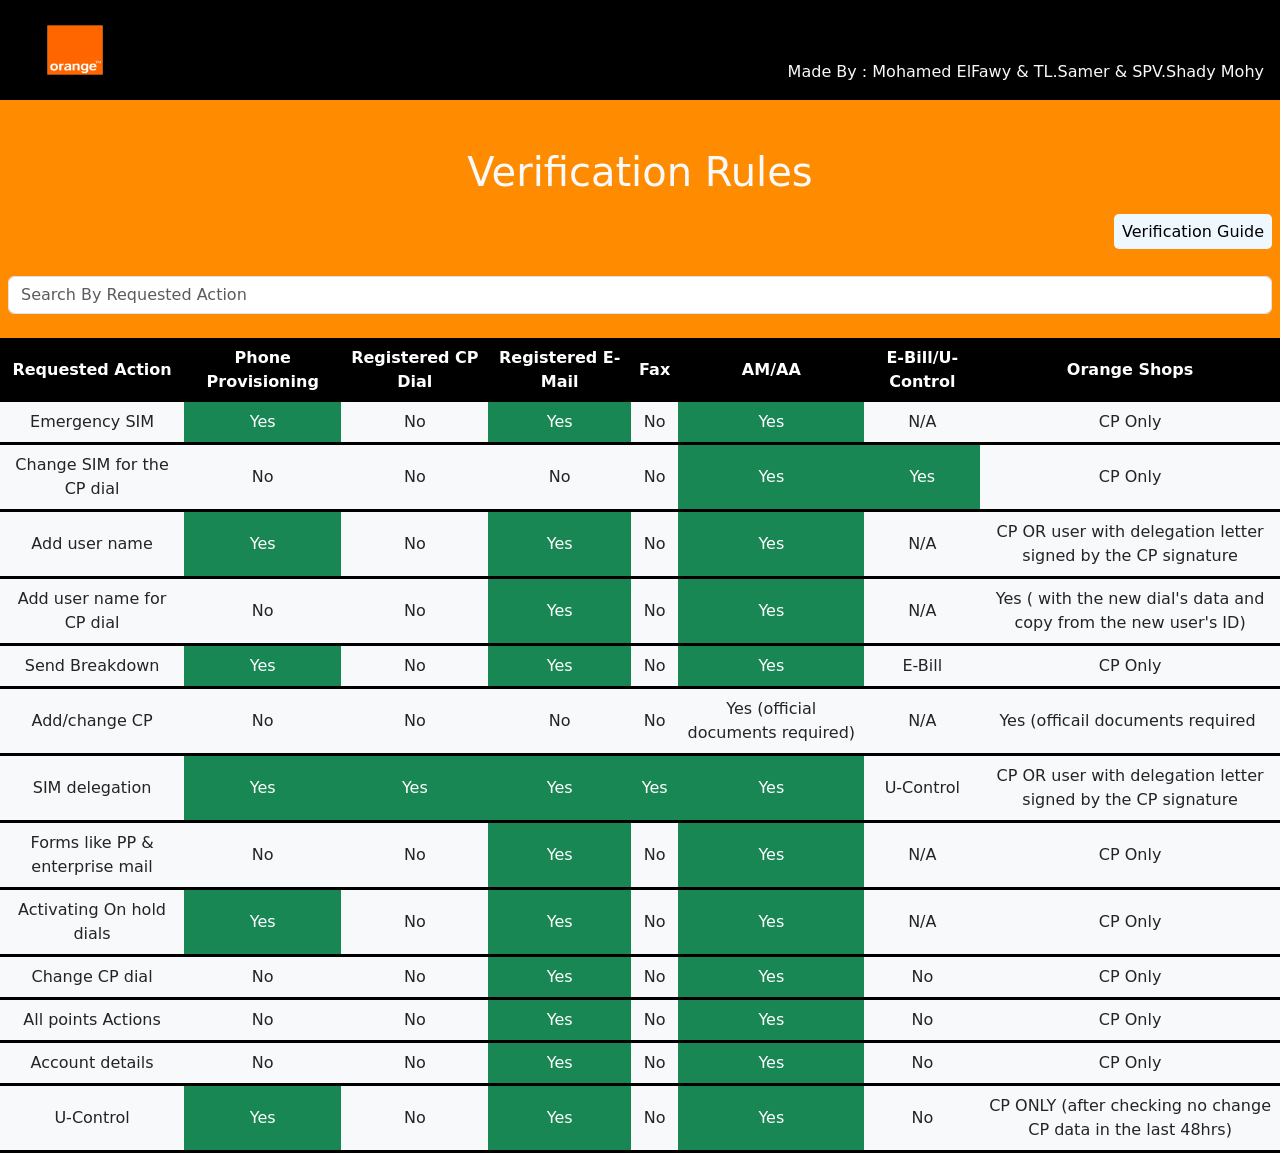
<file: VerificationRules.html>
<!doctype html>
<html lang=en>

<head>
  <meta charset=UTF-8>
  <meta name=viewport content="width=device-width,initial-scale=1">
  <link rel=stylesheet href=css/bootstrap.min.css>
  <link rel=stylesheet href=css/style.css>
  <link rel="shortcut icon" href="images/Orange Logo.png" type=image/x-icon>
  <title>Verification Rules</title>
</head>

<body>
  <header class="bg-black d-flex justify-content-between">
    <picture>
      <img width=150px height=100px src="images/Orange Logo.png" alt=Logo>
    </picture>
    <p class="text-light d-flex align-items-end pe-3">
      Made By : Mohamed ElFawy & TL.Samer & SPV.Shady Mohy
    </p>
  </header>
  <nav>
    <h1 class="d-flex justify-content-center text-light pt-5">
      <p class=text-start>Verification Rules</p>
    </h1>
    <ul class="d-flex text-decoration-none w-100 justify-content-end pb-2">
      <li><a href=VerificationGuide.html>Verification Guide</a></li>
    </ul>
  </nav>
  <main>
    <form class="form-inline d-flex justify-content-around mx-2 mb-3 position-sticky">
      <input class="form-control mr-sm-2 my-2 d-inline" type=search id=myInput onkeyup=myFunction()
        placeholder="Search By Requested Action" aria-label=Search onkeyup=performSearch() id=searchInput>
    </form>
    <table id=myTable class=text-center>
      <thead class="position-sticky top-0">
        <tr>
          <th>Requested Action</th>
          <th>Phone Provisioning</th>
          <th>Registered CP dial</th>
          <th>Registered e-mail</th>
          <th>Fax</th>
          <th>AM/AA</th>
          <th>E-Bill/U-Control</th>
          <th>Orange Shops</th>
        </tr>
      </thead>
      <tbody class=bg-light>
        <tr>
          <td>Emergency SIM</td>
          <td>Yes</td>
          <td>No</td>
          <td>Yes</td>
          <td>No</td>
          <td>Yes</td>
          <td>N/A</td>
          <td>CP Only</td>
        </tr>
        <tr>
          <td>Change SIM for the CP dial</td>
          <td>No</td>
          <td>No</td>
          <td>No</td>
          <td>No</td>
          <td>Yes</td>
          <td>Yes</td>
          <td>CP Only</td>
        </tr>
        <tr>
          <td>Add user name</td>
          <td>Yes</td>
          <td>No</td>
          <td>Yes</td>
          <td>No</td>
          <td>Yes</td>
          <td>N/A</td>
          <td>
            CP OR user with delegation letter signed by the CP signature
          </td>
        </tr>
        <tr>
          <td>Add user name for CP dial</td>
          <td>No</td>
          <td>No</td>
          <td>Yes</td>
          <td>No</td>
          <td>Yes</td>
          <td>N/A</td>
          <td>
            Yes ( with the new dial's data and copy from the new user's ID)
          </td>
        </tr>
        <tr>
          <td>Send Breakdown</td>
          <td>Yes</td>
          <td>No</td>
          <td>Yes</td>
          <td>No</td>
          <td>Yes</td>
          <td>E-Bill</td>
          <td>CP Only</td>
        </tr>
        <tr>
          <td>Add/change CP</td>
          <td>No</td>
          <td>No</td>
          <td>No</td>
          <td>No</td>
          <td>Yes (official documents required)</td>
          <td>N/A</td>
          <td>Yes (officail documents required ​</td>
        </tr>
        <tr>
          <td>SIM delegation</td>
          <td>Yes</td>
          <td>Yes</td>
          <td>Yes</td>
          <td>Yes</td>
          <td>Yes</td>
          <td>U-Control</td>
          <td>
            CP OR user with delegation letter signed by the CP signature
          </td>
        </tr>
        <tr>
          <td>Forms like PP & enterprise mail</td>
          <td>No</td>
          <td>No</td>
          <td>Yes</td>
          <td>No</td>
          <td>Yes</td>
          <td>N/A</td>
          <td>CP Only</td>
        </tr>
        <tr>
          <td>Activating On hold dials</td>
          <td>Yes</td>
          <td>No</td>
          <td>Yes</td>
          <td>No</td>
          <td>Yes</td>
          <td>N/A</td>
          <td>CP Only</td>
        </tr>
        <tr>
          <td>Change CP dial</td>
          <td>No</td>
          <td>No</td>
          <td>Yes</td>
          <td>No</td>
          <td>Yes</td>
          <td>No</td>
          <td>CP Only</td>
        </tr>
        <tr>
          <td>All points Actions</td>
          <td>No</td>
          <td>No</td>
          <td>Yes</td>
          <td>No</td>
          <td>Yes</td>
          <td>No</td>
          <td>CP Only</td>
        </tr>
        <tr>
          <td>Account details</td>
          <td>No</td>
          <td>No</td>
          <td>Yes</td>
          <td>No</td>
          <td>Yes</td>
          <td>No</td>
          <td>CP Only</td>
        </tr>
        <tr>
          <td>U-Control</td>
          <td>Yes</td>
          <td>No</td>
          <td>Yes</td>
          <td>No</td>
          <td>Yes</td>
          <td>No</td>
          <td>
            CP ONLY (after checking no change CP data in the last 48hrs)
          </td>
        </tr>
      </tbody>
    </table>
  </main>
  <script src=javascript/main.js></script>
</body>
</html>
</file>
<file: css/style.css>
body,
thead {
  background-color: #ff8c00;
}
a,
td,
th {
  padding: 0.5rem;
}
* {
  padding: 0;
  margin: 0;
  box-sizing: border-box;
}
body {
  background-size: cover;
  background-repeat: no-repeat;
}
thead {
  text-transform: capitalize;
}
td {
  border-bottom: 3px solid #000;
}
#myTable tbody tr:hover,
#myTable tr.header {
  background-color: #ccc;
}
li {
  list-style: none;
}
a {
  text-decoration: none;
  background-color: #f0f8ff;
  color: #000;
  border-radius: 5px;
  -webkit-border-radius: 5px;
  -moz-border-radius: 5px;
  -ms-border-radius: 5px;
  -o-border-radius: 5px;
  margin-right: 0.5rem;
}
li:hover a,
thead tr {
  background-color: #000;
  color: #fff;
}
p a {
  border: 0;
  background: 0 0;
}
</file>
